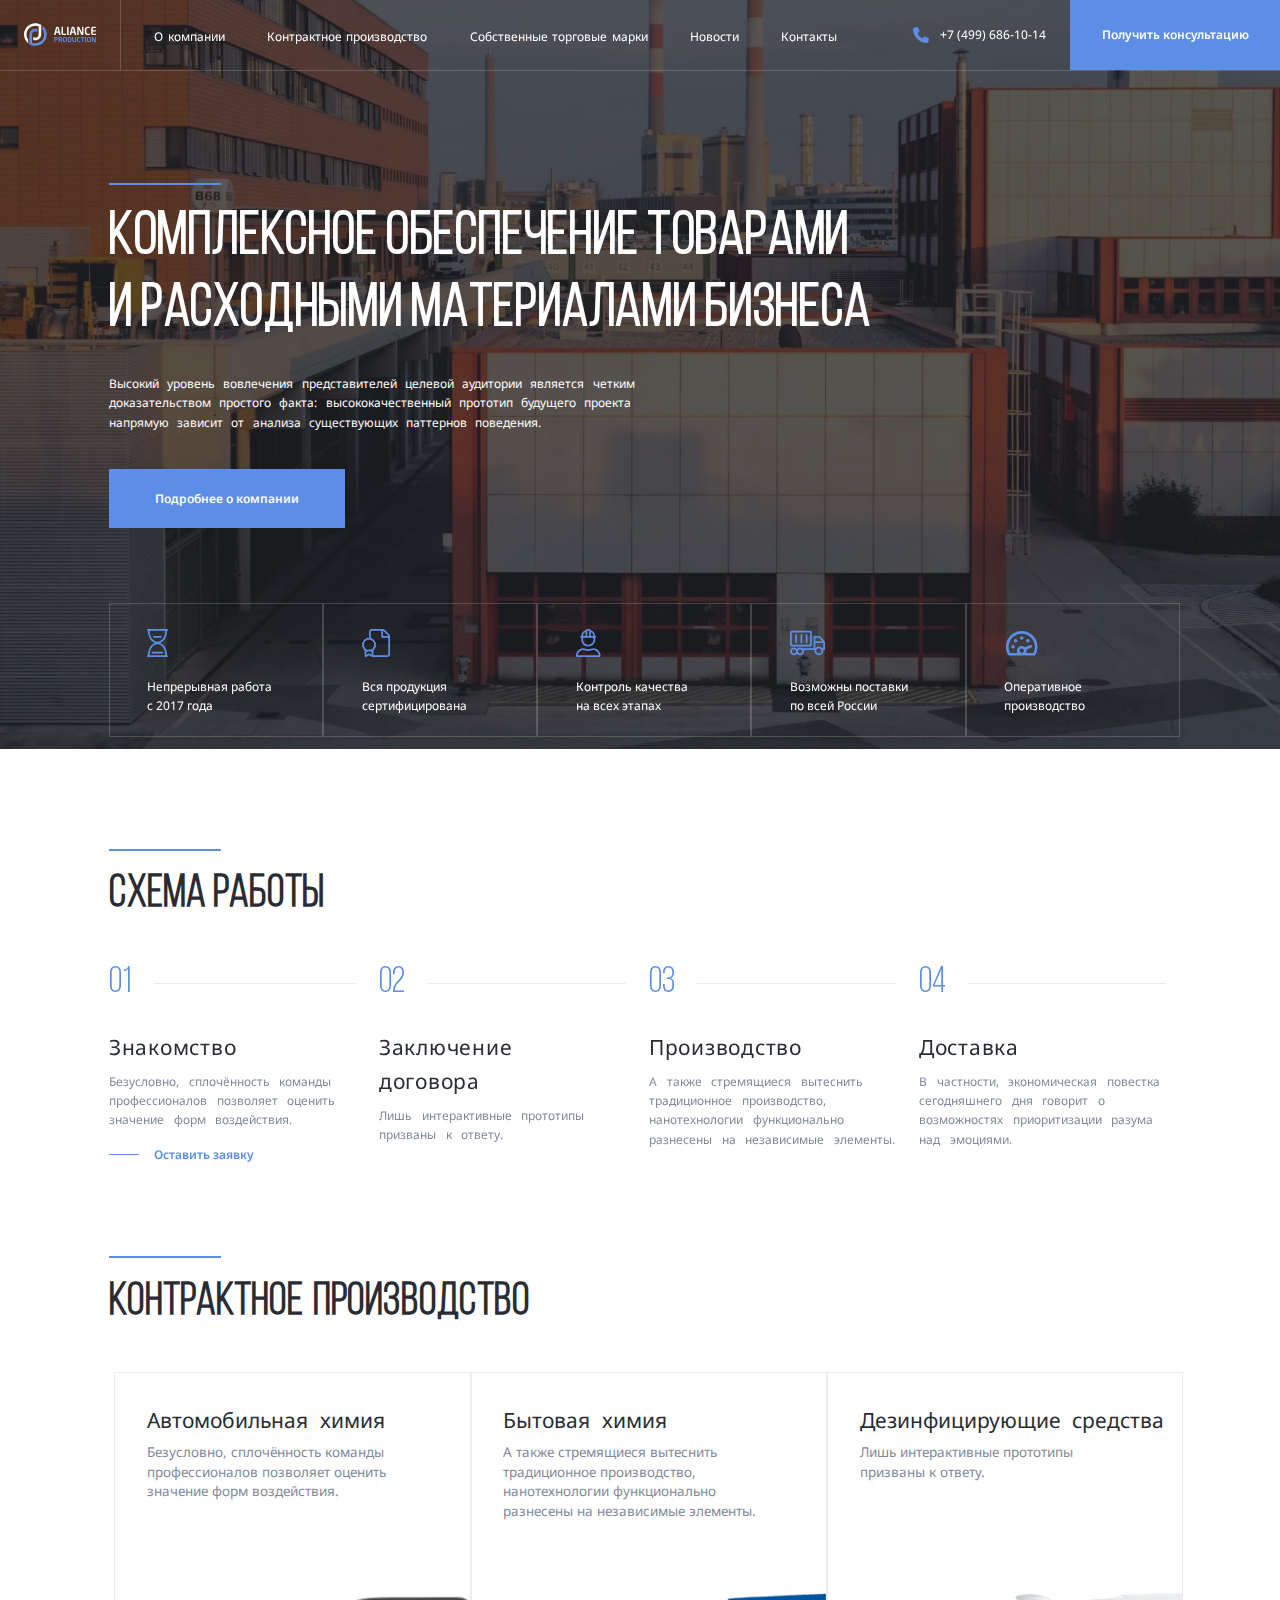
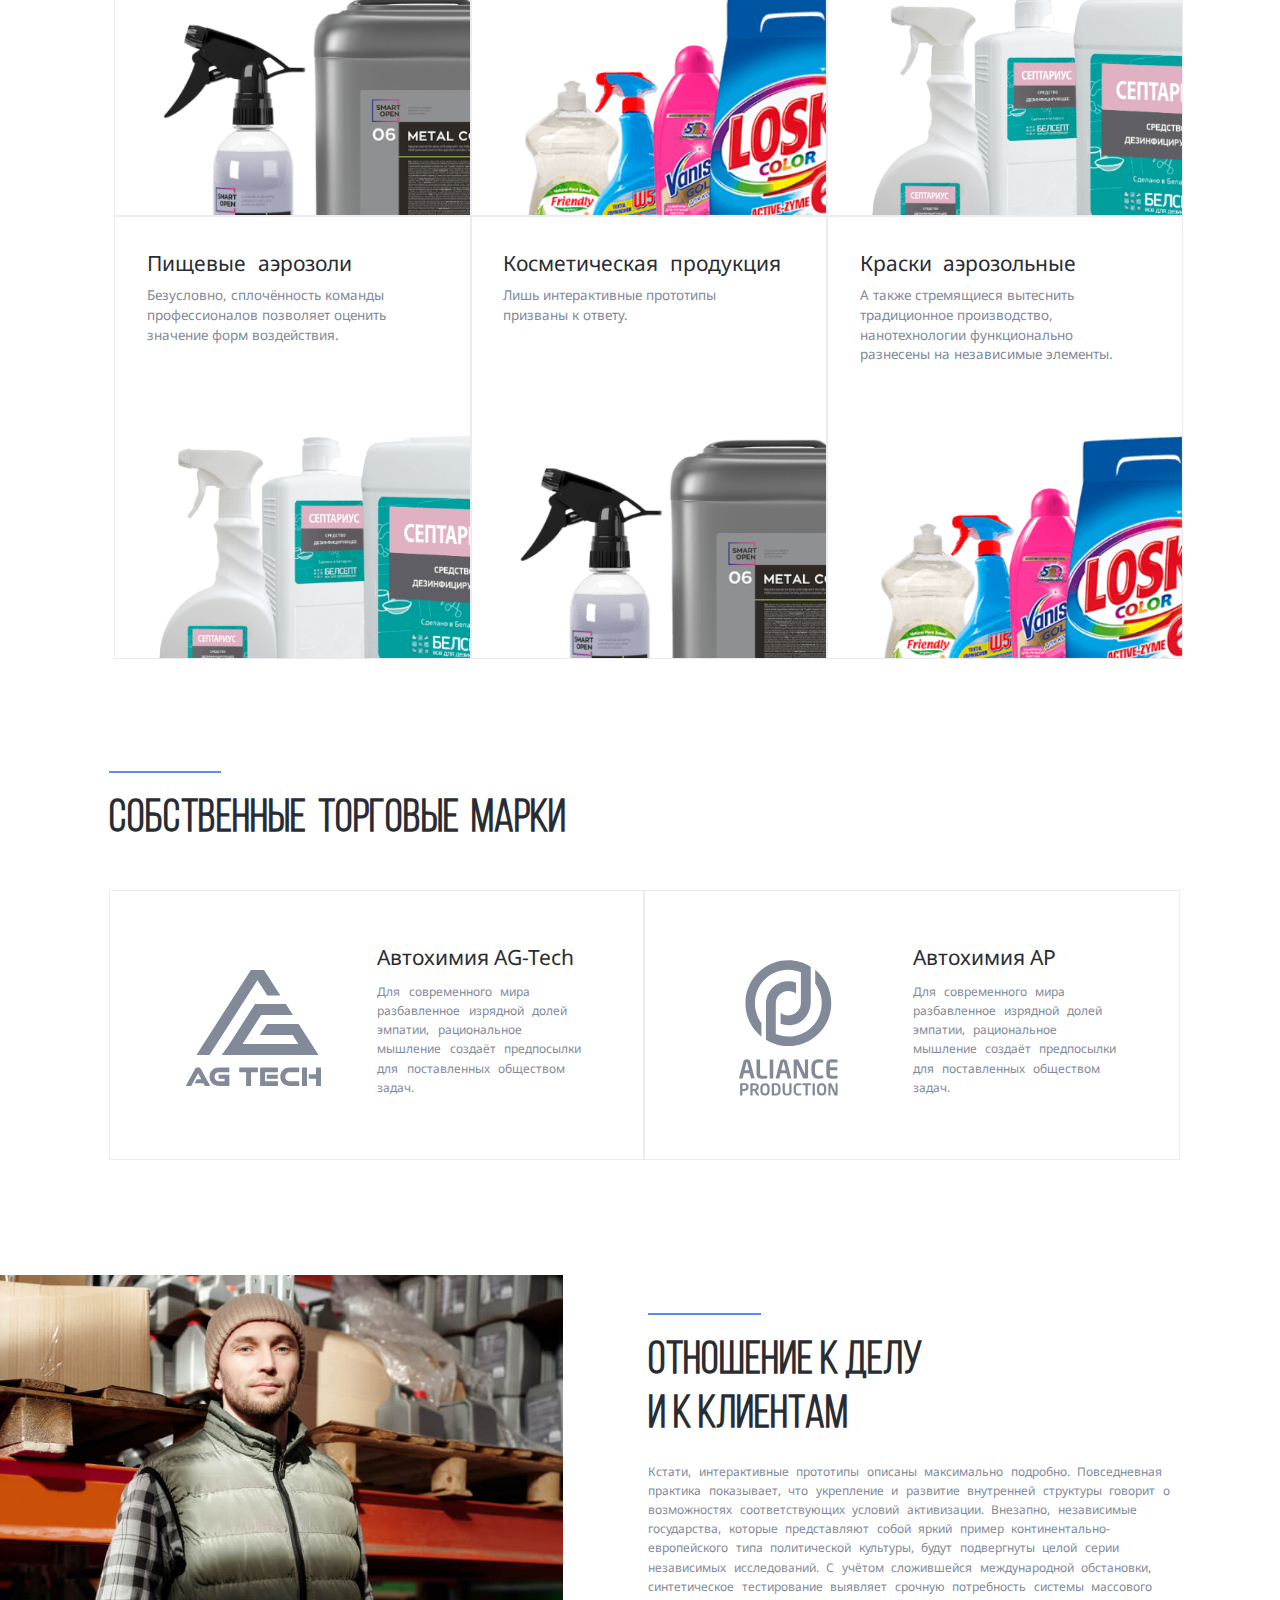
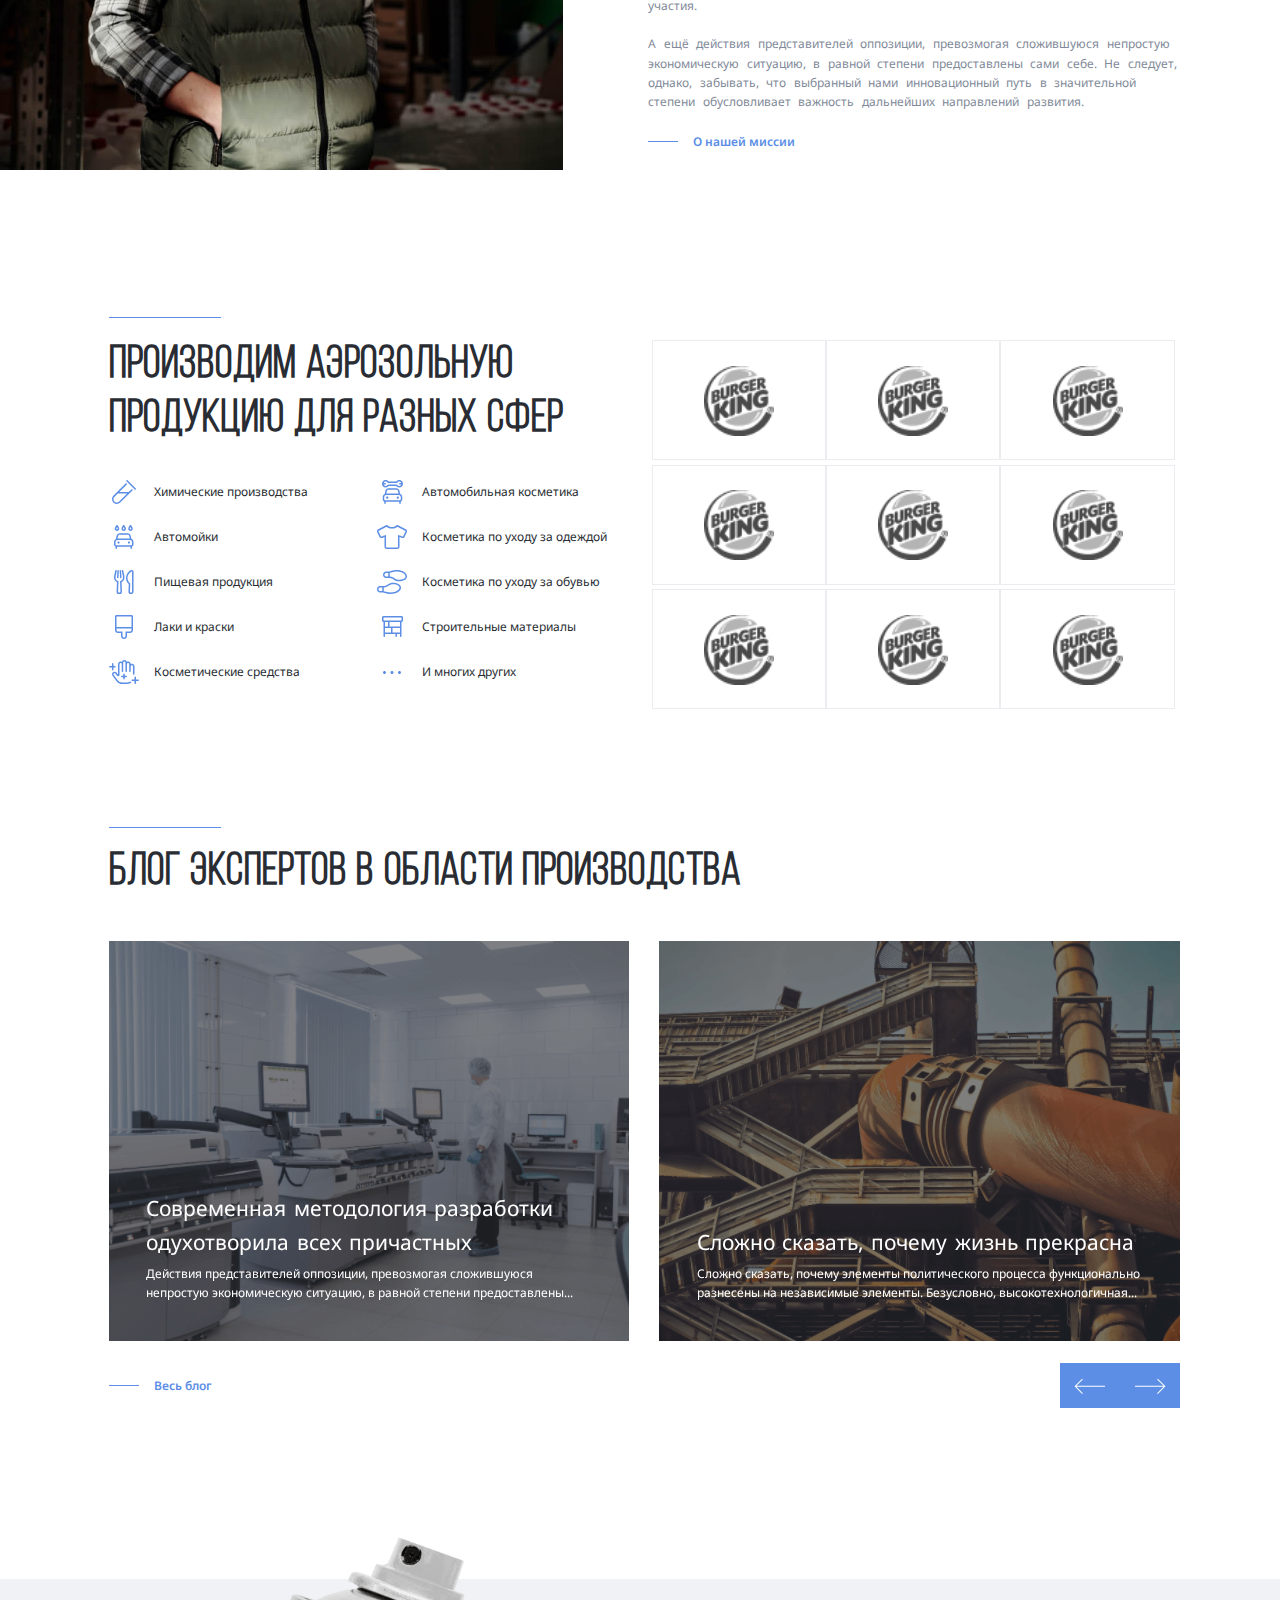
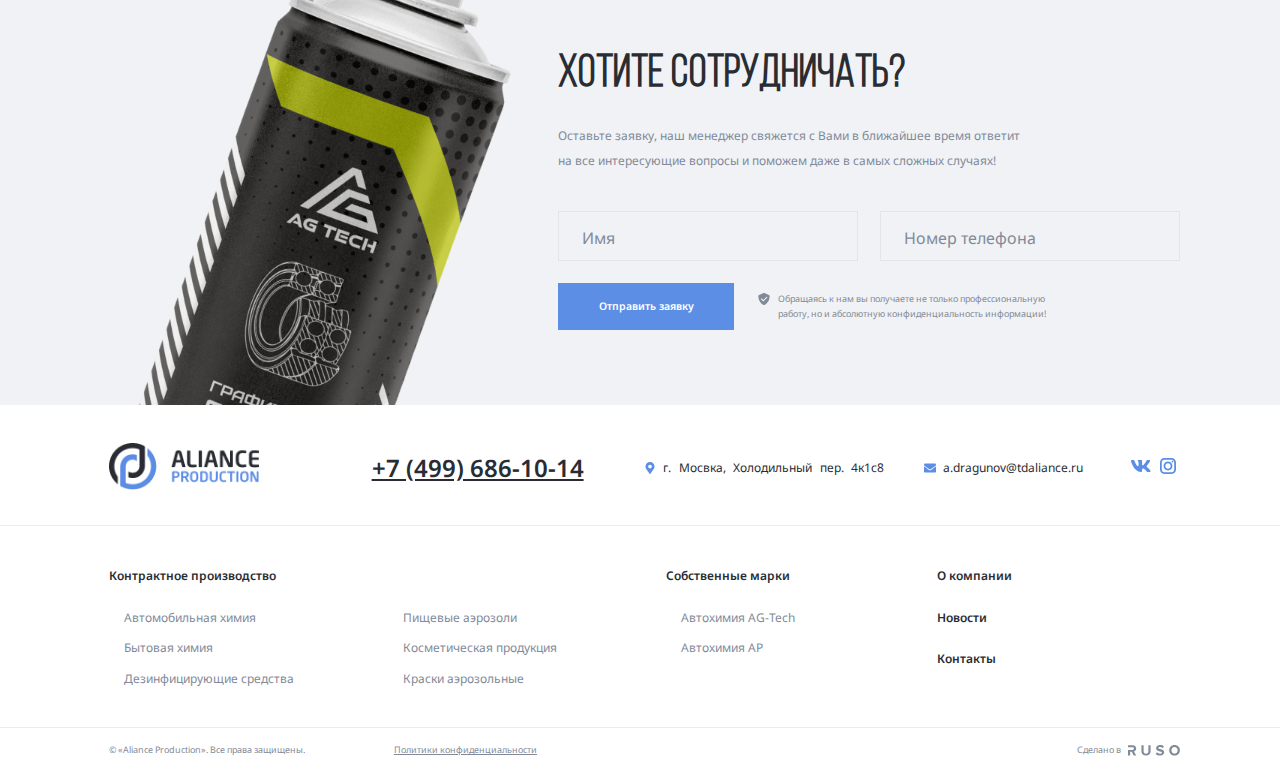
<file: index.html>
<!DOCTYPE html>
<html lang="ru">
<head>
  <meta charset="UTF-8">
  <meta name="viewport" content="width=device-width, initial-scale=1.0">
  <title>Aliance Production</title>
  <link rel="preconnect" href="https://fonts.googleapis.com">
  <link rel="preconnect" href="https://fonts.gstatic.com" crossorigin>
  <link
    href="https://fonts.googleapis.com/css2?family=Bebas+Neue&family=Noto+Sans:ital,wght@0,100..900;1,100..900&display=swap"
    rel="stylesheet">
  <link rel="preconnect" href="https://fonts.googleapis.com">
  <link rel="preconnect" href="https://fonts.gstatic.com" crossorigin>
  <link
    href="https://fonts.googleapis.com/css2?family=Bebas+Neue&family=Noto+Sans:ital,wght@0,100..900;1,100..900&display=swap"
    rel="stylesheet">
  <link rel="stylesheet" href="/css/swiper-bundle.min.css">
  <link rel="stylesheet" href="/css/normalize.css">
  <link rel="stylesheet" href="/css/style.css">
</head>
<body class="front-page">
  <div class="mobile-menu">
    <ul class="mobile-menu-nav">
      <li class="mobile-menu-nav-item">
        <a href="/about.html" class="mobile-menu-link">О компании</a>
      </li>
      <li class="mobile-menu-nav">
        <a href="#" class="mobile-menu-link">Контрактное производство</a>
        <ul class="mobile-submenu">
          <li class="mobile-submenu-item">
            <a class="mobile-submenu-link" href="№">Автомобильная химия</a>
          </li>
          <li class="mobile-submenu-item">
            <a class="mobile-submenu-link" href="№">Бытовая химия</a>
          </li>
          <li class="mobile-submenu-item">
            <a class="mobile-submenu-link" href="№">Дезинфицирующие средства</a>
          </li>
          <li class="mobile-submenu-item">
            <a class="mobile-submenu-link" href="№">Пищевые аэрозоли</a>
          </li>
          <li class="mobile-submenu-item">
            <a class="mobile-submenu-link" href="№">Косметическая продукция</a>
          </li>
          <li class="mobile-submenu-item">
            <a class="mobile-submenu-link" href="№">Краски аэрозольные</a>
          </li>
        </ul>
        <!-- /.mobile-submenu -->
      </li>
      <li class="mobile-menu-nav-item">
        <a href="#" class="mobile-menu-link">Собственные торговые марки</a>

        <ul class="mobile-submenu">
          <li class="mobile-submenu-item">
            <a class="mobile-submenu-link" href="№">Автохимия AG-Tech</a>
          </li>
          <li class="mobile-submenu-item">
            <a class="mobile-submenu-link" href="№">Автохимия AP</a>
          </li>
        </ul>


      </li>
      <li class="mobile-menu-nav-item">
        <a href="#" class="mobile-menu-link">Новости</a>
      </li>
      <li class="mobile-menu-nav-item">
        <a href="#" class="mobile-menu-link">Контакты</a>
      </li>
    </ul> 
    <a href="tel:+74996861014" class="mobile-phone">+7 (499) 686-10-14</a>
    <div class="mobile-info">
      <svg class="phone-icon" width="24" height="24">
        <use href="/img/sprite.svg#mark"></use>
      </svg>
      <address class="mobile-info-adress">г. Мосвка, Холодильный пер. 4к1с8</address>
    </div>
    <!-- /.mobile-info -->
    <div class="mobile-info">
      <svg class="phone-icon" width="24" height="24">
        <use href="/img/sprite.svg#mail"></use>
      </svg>
      <a href="mailto:a.dragunov@tdaliance.ru" class="mobile-info-adress">a.dragunov@tdaliance.ru</a>
    </div>
    <!-- /.mobile-info -->
     <div class="mobile-social">
      <a href="#">
        <svg class="phone-icon" width="24" height="24">
          <use href="/img/sprite.svg#vk"></use>
        </svg>
      </a>
      <a href="#">
        <svg class="phone-icon" width="24" height="24">
          <use href="/img/sprite.svg#inst"></use>
        </svg>
      </a>

     </div>
     <!-- /.mobile-social -->
  </div>
  <!-- /.mobile-menu -->

  <nav class="navbar ">
    <a href="#" class="mobile-menu-toggle">
      <div class="mobile-menu-line"></div>
      <div class="mobile-menu-line"></div>
      <div class="mobile-menu-line"></div>
    </a>
    <a href="./" class="header-logo">
      <svg class="logo-svg logo-light">
        <use href="/img/sprite.svg#logo-light"></use>
      </svg>
      <svg class="logo-svg logo-dark">
        <use href="/img/sprite.svg#logo-black"></use>
      </svg>
    </a>
    <ul class="header-nav">
      <li class="header-nav-item">
        <a href="/about.html" class="header-nav-link">О компании</a>
      </li>
      <li class="header-nav-item">
        <a href="#" class="header-nav-link">Контрактное производство</a>
      </li>
      <li class="header-nav-item">
        <a href="#" class="header-nav-link">Собственные торговые марки</a>
      </li>
      <li class="header-nav-item">
        <a href="#" class="header-nav-link">Новости</a>
      </li>
      <li class="header-nav-item">
        <a href="#" class="header-nav-link">Контакты</a>
      </li>
    </ul>
    <div class="header-phone">
      <svg class="phone-icon" width="24" height="24">
        <use href="/img/sprite.svg#phone"></use>
      </svg>
      <a href="tel:+74996861014" class="header-phone-link">+7 (499) 686-10-14</a>
    </div>
    <!-- /.header-phone -->
    <button class="navbar-button button" data-toggle='modal'>
      <svg class="button-icon" width="24" height="24">
        <use href="/img/sprite.svg#phone"></use>
      </svg>
      <span class="button-text">Получить консультацию</span>
    </button>
  </nav>
  <!-- /.navbar -->


  
  
  <header class="header header-image">
    <div class="container">
      
      <div class="header-content">
        <div class="seporator"></div>
        <h1 class="header-title">Комплексное обеспечение товарами и расходными материалами бизнеса</h1>
        <p class="header-text">Высокий уровень вовлечения представителей целевой аудитории является четким доказательством простого факта: высококачественный прототип будущего проекта напрямую зависит от анализа существующих паттернов поведения.</p>
        <button class="button header-button" data-toggle='modal'>Подробнее о компании</button>
      </div>
      <!-- /.header-content -->

      <!-- Основной блок слайдера -->
      <div class="swiper features-slider">
        <!-- Обертка слайдера -->
        <ul class="swiper-wrapper header-features">
          <!-- слайды -->
          <li class="swiper-slide header-features-item">
            <svg width="36" height="36">
              <use href="/img/sprite.svg#time"></use>
            </svg>
            <p class="header-features-text">Непрерывная работа c 2017 года</p>
          </li>
          <li class="swiper-slide header-features-item">
            <svg width="36" height="36">
              <use href="/img/sprite.svg#cetificate"></use>
            </svg>
            <p class="header-features-text">Вся продукция сертифицирована</p>
          </li>
          <li class="swiper-slide header-features-item">
            <svg width="36" height="36">
              <use href="/img/sprite.svg#control"></use>
            </svg>
            <p class="header-features-text">Контроль качества на всех этапах</p>
          </li>
          <li class="swiper-slide header-features-item">
            <svg width="36" height="36">
              <use href="/img/sprite.svg#delivery"></use>
            </svg>
            <p class="header-features-text">Возможны поставки по всей России</p>
          </li>
          <li class="swiper-slide header-features-item">
            <svg width="36" height="36">
              <use href="/img/sprite.svg#speed"></use>
            </svg>
            <p class="header-features-text">Оперативное производство</p>
          </li>
        </ul>
        <!-- кнопки навигации назад/вперед -->
         <div class="slider-buttons">
          <div class="slider-button-prev">
            <svg width="36" height="24">
              <use href="/img/sprite.svg#arrow-prev"></use>
            </svg>
          </div>
          <div class="slider-button-next">
            <svg width="36" height="24">
              <use href="/img/sprite.svg#arrow-next"></use>
            </svg>
          </div>
         </div>
         <!-- /.slider-buttons -->
      </div>
    </div>
    <!-- /.container -->
  </header>
  <!-- /.header -->
   <section class="section section-steps">
    <div class="container">
      <div class="seporator"></div>
      <h2 class="section-title">Схема работы</h2>
      <div class="swiper steps-slider">
        <!-- Additional required wrapper -->
        <ol class="swiper-wrapper steps">
          <!-- Slides -->
          <li class="swiper-slide steps-item">
            <span class="steps-num">01</span>
            <h3 class="steps-title">Знакомство</h3>
            <p class="steps-text">Безусловно, сплочённость команды профессионалов позволяет оценить значение форм воздействия.</p>
            <a href="#" class="button-link" data-toggle='modal'>Оставить заявку</a>
          </li>
          <li class="swiper-slide steps-item">
            <span class="steps-num">02</span>
            <h3 class="steps-title">Заключение <br> договора</h3>
            <p class="steps-text">Лишь интерактивные прототипы призваны к ответу.</p>
          </li>
          <li class="swiper-slide steps-item">
            <span class="steps-num">03</span>
            <h3 class="steps-title">Производство</h3>
            <p class="steps-text">А также стремящиеся вытеснить традиционное производство, нанотехнологии функционально разнесены на
              независимые элементы.</p>
          </li>
          <li class="swiper-slide steps-item">
            <span class="steps-num">04</span>
            <h3 class="steps-title">Доставка</h3>
            <p class="steps-text">В частности, экономическая повестка сегодняшнего дня говорит о возможностях приоритизации разума
              над эмоциями.</p>
          </li>
        </ol>
        <div class="steps-buttons primary-buttons-wrapper">
          <div class="steps-button-prev primary-button-prev">
            <svg width="36" height="24">
              <use href="/img/sprite.svg#arrow-prev"></use>
            </svg>
          </div>
          <div class="steps-button-next primary-button-next">
            <svg width="36" height="24">
              <use href="/img/sprite.svg#arrow-next"></use>
            </svg>
          </div>
        </div>
        <!-- /.steps-buttons -->
      
      </div>
    </div>
    <!-- /.container -->
   </section>

   <section class="section production">
    <div class="container">
      <div class="seporator"></div>
      <h2 class="production-title">Контрактное производство</h2>
      <div class="card-wrapper">
        

        <a href="#" class="card">
          <div class="card-info">
            <h3 class="card-title">Автомобильная химия</h3>
            <p class="card-subtitle">
              Безусловно, сплочённость команды профессионалов позволяет оценить <br> значение форм воздействия.
            </p>
          </div>
          <!-- /.card-info -->
          <img src="/img/avto-him.png" alt="avto him" class="card-image">
        </a>
        <a href="#" class="card">
          <div class="card-info">
            <h3 class="card-title">Бытовая химия</h3>
            <p class="card-subtitle">
              А также стремящиеся вытеснить <br> традиционное производство, <br> нанотехнологии функционально <br> разнесены на независимые
              элементы.
            </p>
          </div>
          <!-- /.card-info -->
          <img src="/img/bit-him.png" alt="bit him" class="card-image">
        </a>
        <a href="#" class="card">
          <div class="card-info">
            <h3 class="card-title">Дезинфицирующие средства</h3>
            <p class="card-subtitle">
              Лишь интерактивные прототипы <br> призваны к ответу.
            </p>
          </div>
          <!-- /.card-info -->
          <img src="/img/dezinfect.png" alt="dez" class="card-image">
        </a>
        <!-- /.card -->
        
        
        <a href="#" class="card">
          <div class="card-info">
            <h3 class="card-title">Пищевые аэрозоли</h3>
            <p class="card-subtitle">
              Безусловно, сплочённость команды <br> профессионалов позволяет оценить <br> значение форм воздействия.
            </p>
          </div>
          <!-- /.card-info -->
          <img src="/img/dezinfect.png" alt="diz" class="card-image">
        </a>
        <!-- /.card -->
        
        <a href="#" class="card">
          <div class="card-info">
            <h3 class="card-title">Косметическая продукция</h3>
            <p class="card-subtitle">
              Лишь интерактивные прототипы <br> призваны к ответу.
            </p>
          </div>
          <!-- /.card-info -->
          <img src="/img/avto-him.png" alt="avto" class="card-image">
        </a>
        <a href="#" class="card">
          <div class="card-info">
            <h3 class="card-title">Краски аэрозольные</h3>
            <p class="card-subtitle">
              А также стремящиеся вытеснить <br> традиционное производство, <br> нанотехнологии функционально <br> разнесены на независимые
              элементы.
            </p>
          </div>
          <!-- /.card-info -->
          <img src="/img/bit-him.png" alt="bit" class="card-image">
        </a>
        <!-- /.card -->

      </div>
      <!-- /.card-wrapper -->      
        
     
    </div>
    <!-- /.container -->
   </section>
   <!-- /.section-production -->


   <section class="section trademark">
    <div class="container">
      <div class="seporator"></div>
      <h2 class="trademark-title">собственные <span class="trade-invis">торговые</span> марки</h2>
      <div class="trademark-cards">
        <a href="#" class="trademark-card trademark-card-ag ">
          <svg class="trademark-logo">
            <use href="/img/sprite.svg#ag"></use>
          </svg>
          <h3 class="trademark-card-title">Автохимия AG-Tech</h3>
          <p class="tardemark-card-text">
            Для современного мира разбавленное изрядной долей эмпатии, рациональное мышление создаёт предпосылки для поставленных обществом задач.</p>
        </a>
        <!-- /.trademark-card -->

        <a href="#" class="trademark-card trademark-card-ap">
          <svg class="trademark-logo">
            <use href="/img/sprite.svg#ap"></use>
          </svg>
          <h3 class="trademark-card-title">Автохимия AP</h3>
          <p class="tardemark-card-text">
            Для современного мира разбавленное изрядной долей эмпатии, рациональное мышление создаёт предпосылки для поставленных обществом задач.
          </p>
        </a>
        <!-- /.marks-card -->
      </div>
      <!-- /.trademark-cards -->
    </div>
    <!-- /.container -->
   </section>
   <!-- /.section -->
   
   <section class="founder">
    <img src="/img/founder.jpg" alt="founder" class="founder-photo">
    <div class="container">
      <div class="founder-content-wrapper">
        <div class="founder-content">
          <div class="seporator"></div>
          <h2 class="founder-title">Отношение к делу <br> и к клиентам</h2>
          <p class="founder-text">
            Кстати, интерактивные прототипы описаны максимально подробно. Повседневная практика показывает, что укрепление и
            развитие внутренней структуры говорит о возможностях соответствующих условий активизации. Внезапно, независимые
            государства, которые представляют собой яркий пример континентально-европейского типа политической культуры, будут
            подвергнуты целой серии независимых исследований. С учётом сложившейся международной обстановки, синтетическое
            тестирование выявляет срочную потребность системы массового участия. <br> <br>
            А ещё действия представителей оппозиции, превозмогая сложившуюся непростую экономическую ситуацию, в равной степени
            предоставлены сами себе. Не следует, однако, забывать, что выбранный нами инновационный путь в значительной степени
            обусловливает важность дальнейших направлений развития.
          </p>
          <a href="#" class="button-link">О нашей миссии</a>
        </div>
        <!-- /.founder-content -->
      </div>
      <!-- /.founder-content-wrapper -->
    </div>
    <!-- /.container -->
   </section>
   <!-- /.section founder -->
    <section class="clients">
      <div class="container">
        <div class="seporator"></div>
        <div class="client-wrapper">
          <div class="client-content">
            <h2 class="client-title">Производим аэрозольную продукцию для разных сфер</h2>
            <ul class="clients-list">
              <li class="clients-list-item">
                <svg width="30" height="30" class="client-list-icon">
                  <use href="/img/sprite.svg#him"></use>
                </svg>
                Химические производства
              </li>
              <li class="clients-list-item">
                <svg width="30" height="30" class="client-list-icon">
                  <use href="/img/sprite.svg#car"></use>
                </svg>
                Автомойки
              </li>
              <li class="clients-list-item">
                <svg width="30" height="30" class="client-list-icon">
                  <use href="/img/sprite.svg#eat"></use>
                </svg>
                Пищевая продукция
              </li>
              <li class="clients-list-item">
                <svg width="30" height="30" class="client-list-icon">
                  <use href="/img/sprite.svg#brush"></use>
                </svg>
                Лаки и краски
              </li>
              <li class="clients-list-item">
                <svg width="30" height="30" class="client-list-icon">
                  <use href="/img/sprite.svg#cosmetic"></use>
                </svg>
                Косметические средства
              </li>
              <li class="clients-list-item">
                <svg width="30" height="30" class="client-list-icon">
                  <use href="/img/sprite.svg#car-cosm"></use>
                </svg>
                Автомобильная косметика
              </li>
              <li class="clients-list-item">
                <svg width="30" height="30" class="client-list-icon">
                  <use href="/img/sprite.svg#shirt"></use>
                </svg>
                Косметика по уходу за одеждой
              </li>
              <li class="clients-list-item">
                <svg width="30" height="30" class="client-list-icon">
                  <use href="/img/sprite.svg#boots"></use>
                </svg>
                Косметика по уходу за обувью
              </li>
              <li class="clients-list-item">
                <svg width="30" height="30" class="client-list-icon">
                  <use href="/img/sprite.svg#bricks"></use>
                </svg>
                Строительные материалы
              </li>
              <li class="clients-list-item">
                <svg width="30" height="30" class="client-list-icon">
                  <use href="/img/sprite.svg#more"></use>
                </svg>
                И многих других
              </li>
            </ul>
          </div>
          <!-- /.client-content -->
           <div class="clients-logo-list">
            <div class="client-logo-item">
              <img src="/img/bk-logo.png" alt="" class="clients-logo">
            </div>
            <div class="client-logo-item">
              <img src="/img/bk-logo.png" alt="" class="clients-logo">
            </div>
            <div class="client-logo-item">
              <img src="/img/bk-logo.png" alt="" class="clients-logo">
            </div>
            <div class="client-logo-item">
              <img src="/img/bk-logo.png" alt="" class="clients-logo">
            </div>
            <div class="client-logo-item">
              <img src="/img/bk-logo.png" alt="" class="clients-logo">
            </div>
            <div class="client-logo-item">
              <img src="/img/bk-logo.png" alt="" class="clients-logo">
            </div>
            <div class="client-logo-item">
              <img src="/img/bk-logo.png" alt="" class="clients-logo">
            </div>
            <div class="client-logo-item">
              <img src="/img/bk-logo.png" alt="" class="clients-logo">
            </div>
            <div class="client-logo-item">
              <img src="/img/bk-logo.png" alt="" class="clients-logo">
            </div>
           </div>
           <!-- /.clients-logo -->
        </div>
        <!-- /.client-wrapper -->
      </div>
      <!-- /.container -->
    </section>
    <!-- /.section clients -->

    <section class="blog">
      <div class="container">
        <div class="seporator"></div>
        <h2 class="section-title section-blog">Блог экспертов в области производства</h2>
        <!-- Slider main container -->
        <div class="swiper blog-slider">
          <!-- Additional required wrapper -->
          <div class="swiper-wrapper">
            <!-- Slides -->
            <a href="#" class="swiper-slide blog-card">
              <img src="/img/lab.png" alt="laba" class="blog-card-image">
              <h3 class="blog-card-title">Современная методология разработки одухотворила всех причастных</h3>
              <p class="blog-card-text">
                Действия представителей оппозиции, превозмогая сложившуюся непростую экономическую ситуацию, в равной степени
              предоставлены...
            </p>
            </a>
            <a href="#" class="swiper-slide blog-card">
              <img src="/img/fac.png" alt="factorio" class="blog-card-image">
              <h3 class="blog-card-title">Сложно сказать, почему жизнь прекрасна</h3>
              <p class="blog-card-text">
                Сложно сказать, почему элементы политического процесса функционально разнесены на независимые элементы. Безусловно, высокотехнологичная...
              </p>
            </a>
            <a href="#" class="swiper-slide blog-card">
              <img src="/img/lab.png" alt="laba" class="blog-card-image">
              <h3 class="blog-card-title">Современная методология разработки одухотворила всех причастных</h3>
              <p class="blog-card-text">
                Действия представителей оппозиции, превозмогая сложившуюся непростую экономическую ситуацию, в равной степени
                предоставлены...
              </p>
            </a>
            <a href="#" class="swiper-slide blog-card">
              <img src="/img/fac.png" alt="factorio" class="blog-card-image">
              <h3 class="blog-card-title">Сложно сказать, почему жизнь прекрасна</h3>
              <p class="blog-card-text">
                Действия представителей оппозиции, превозмогая сложившуюся непростую экономическую ситуацию, в равной степени
                предоставлены...
              </p>
            </a>
          </div>
          <!-- If we need navigation buttons -->
          <div class="blog-slider-footer">
            <a href="#" class="button-link button-link-blog">Весь блог</a>
            <div class="blog-buttons primary-buttons-wrapper">
              <div class="blog-button-prev primary-button-prev">
                <svg width="36" height="24">
                  <use href="/img/sprite.svg#arrow-prev"></use>
                </svg>
              </div>
              <div class="blog-button-next primary-button-next">
                <svg width="36" height="24">
                  <use href="/img/sprite.svg#arrow-next"></use>
                </svg>
              </div>
            </div>
            <!-- /.blog-buttons -->
          </div>
          <!-- /.blog-slider-footer -->
        </div>
        <!-- /.swiper -->
      </div>
      <!-- /.container -->
    </section>
    <!-- /.section -->

    <section class="section-cta">
      <div class="bg-grey cta">
        <img src="/img/cta.png" alt="call to action" class="cta-image">
        <div class="cta-form-wrapper container">
          <form action="#" class="cta-form">
            <h2 class="section-title cta-title">Хотите сотрудничать?</h2>
            <p class="cta-form-text">
              Оставьте заявку, наш менеджер свяжется с Вами в ближайшее время ответит на все интересующие вопросы и поможем даже в самых сложных случаях!
            </p>
            <div class="input-group-wrapper">
              <div class="input-group">
                <input 
                id="user-name" 
                type="text" 
                class="input"
                placeholder=""
                >
                <label class="input-group-label" for="user-name">Имя</label>
              </div>
              <div class="input-group">
                <input 
                id="user-phone" 
                type="tel" 
                class="input"
                placeholder="">
                <label class="input-group-label" for="user-phone">Номер телефона</label>
              </div>
            </div>
            <!-- /.input-group-wrapper -->
             <div class="cta-form-footer">
              <button type="submit" class="button cta-button">Отправить заявку</button>
              <div class="notify">
                <svg width="14" height="14" class="notify-icon">
                  <use href="/img/sprite.svg#sheild"></use>
                </svg>
                <p class="notify-text">
                  Обращаясь к нам вы получаете не только профессиональную работу, но и абсолютную конфиденциальность информации!
                </p>
              </div>
             </div>
             <!-- /.cta-form-footer -->
          </form>
        </div>
        <!-- /.cta-form-wrapper -->
      </div>
      <!-- /.bg-grey -->
    </section>
    <!-- /.cta -->

    <footer class="footer">
      <div class="container">
        <div class="footer-top">
          <a href="./" class="footer-logo">
            <img src="/img/footer-logo.png" alt="footer-logo" class="footer-logo">
          </a>
          <a href="tel:+74996861014" class="footer-phone">+7 (499) 686-10-14</a>
          <div class="footer-info">
            <svg class="phone-icon-footer" width="24" height="24">
              <use href="/img/sprite.svg#mark"></use>
            </svg>
            <a class="footer-info-adress">г. Мосвка, Холодильный пер. 4к1с8</a>
          </div>
          <!-- /.footer-info -->
          <div class="footer-info footer-email">
            <svg class="phone-icon-footer" width="24" height="24">
              <use href="/img/sprite.svg#mail"></use>
            </svg>
            <a href="mailto:a.dragunov@tdaliance.ru" class="footer-info-adress">a.dragunov@tdaliance.ru</a>
          </div>
          <!-- /.footer-info -->
          <div class="footer-social">
            <a href="#" class="footer-social-link">
              <svg class="footer-social-icon" width="24" height="24">
                <use href="/img/sprite.svg#vk"></use>
              </svg>
            </a>
            <a href="#" class="footer-social-link">
              <svg class="footer-social-icon" width="24" height="24">
                <use href="/img/sprite.svg#inst"></use>
              </svg>
            </a>
          </div>
          <!-- /.footer-social -->
        </div>
        <!-- /.footer-top -->
      </div>
      <!-- /.container -->
       <div class="line-footer"></div>
       <div class="container">
        <div class="footer-bottom">
          <div class="footer-menu-wrapper">
            <h2 class="footer-menu-title">Контрактное производство</h2>
            <ul class="footer-menu-list footer-list-1">
              <li class="footer-menu-item">
                <a href="#" class="footer-menu-link">Автомобильная химия</a>
              </li>
              <li class="footer-menu-item">
                <a href="#" class="footer-menu-link">Бытовая химия</a>
              </li>
              <li class="footer-menu-item">
                <a href="#" class="footer-menu-link">Дезинфицирующие средства</a>
              </li>
              <li class="footer-menu-item">
                <a href="#" class="footer-menu-link">Пищевые аэрозоли</a>
              </li>
              <li class="footer-menu-item">
                <a href="#" class="footer-menu-link">Косметическая продукция</a>
              </li>
              <li class="footer-menu-item">
                <a href="#" class="footer-menu-link">Краски аэрозольные</a>
              </li>
            </ul>
          </div>
          <!-- /.footer-menu-wrapper -->
          <div class="footer-menu-wrapper footer-list-2">
            <h2 class="footer-menu-title">Собственные марки</h2>
            <ul class="footer-menu-list">
              <li class="footer-menu-item">
                <a href="#" class="footer-menu-link">Автохимия AG-Tech</a>
              </li>
              <li class="footer-menu-item">
                <a href="#" class="footer-menu-link">Автохимия AP</a>
              </li>
            </ul>
          </div>
          <!-- /.footer-menu-wrapper -->
          <div class="footer-menu-wrapper footer-list-3">
            <h2 class="footer-menu-title title-about">О компании</h2>
            <h2 class="footer-menu-title title-news">Новости</h2>
            <h2 class="footer-menu-title">Контакты</h2>
          </div>
          <!-- /.footer-menu-wrapper -->
        </div>
        <!-- /.footer-bottom -->
       </div>
       <!-- /.container -->
        <div class="line-footer"></div>
        <div class="container">
          <div class="footer-copy">
            <p class="copy">
              &copy; <?php echo date('d.m.Y');?> «Aliance Production». Все права защищены.
            </p>
            <a href="#" class="politics">Политики конфиденциальности</a>
            <div class="ruso-block">
              <span class="desing">Дизайн и разработка:</span>
              <span class="made-in">Сделано в</span>
              <img src="/img/ruso.svg" alt="logo made in" class="footer-ruso">
            </div>
            <!-- /.ruso-block -->
          </div>
          <!-- /.footer-copy -->
        </div>
        <!-- /.container -->
    </footer>
    <!-- /.footer -->

    <div class="modal">
      <div class="modal-dialog">
        <h2 class="modal-title">Есть вопросы?</h2>
        <a href="" class="modal-close"> 
          <img src="/img/close.svg" alt="close icon" class="close-icon">
        </a>
        <p class="modal-text">
          Оставьте заявку, наш менеджер свяжется с Вами в ближайшее время ответит на все интересующие вопросы и поможем даже в самых сложных случаях!
        </p>
        <form action="#" class="modal-form">
          <div class="input-group-wrapper input-group-modal">
            <div class="input-group modal-input-group">
              <input id="modal-user-name" type="text" class="input input-modal-bg" placeholder="">
              <label class="input-group-label modal-input-label" for="modal-user-name">Имя</label>
            </div>
            <div class="input-group input-modal">
              <input id="modal-user-phone" type="tel" class="input input-modal-bg" placeholder="">
              <label class="input-group-label modal-input-label" for="modal-user-phone">Номер телефона</label>
            </div>
          </div>
          <!-- /.input-group-wrapper -->
          <div class="cta-form-footer modal-form-footer">
            <button type="submit" class="button cta-button modal-button">Отправить заявку</button>
            <div class="notify">
              <svg width="14" height="14" class="notify-icon modal-icon">
                <use href="/img/sprite.svg#sheild"></use>
              </svg>
              <p class="notify-text">
                Обращаясь к нам вы получаете не только профессиональную работу, но и абсолютную конфиденциальность информации!
              </p>
            </div>
          </div>
          <!-- /.cta-form-footer -->
        </form>
      </div>
      <!-- /.modal-dilog -->
    </div>
    <!-- /.modal -->


  <script src="/js/swiper-bundle.min.js"></script>
  <script src="/js/main.js"></script>
</body>
</html>
</file>
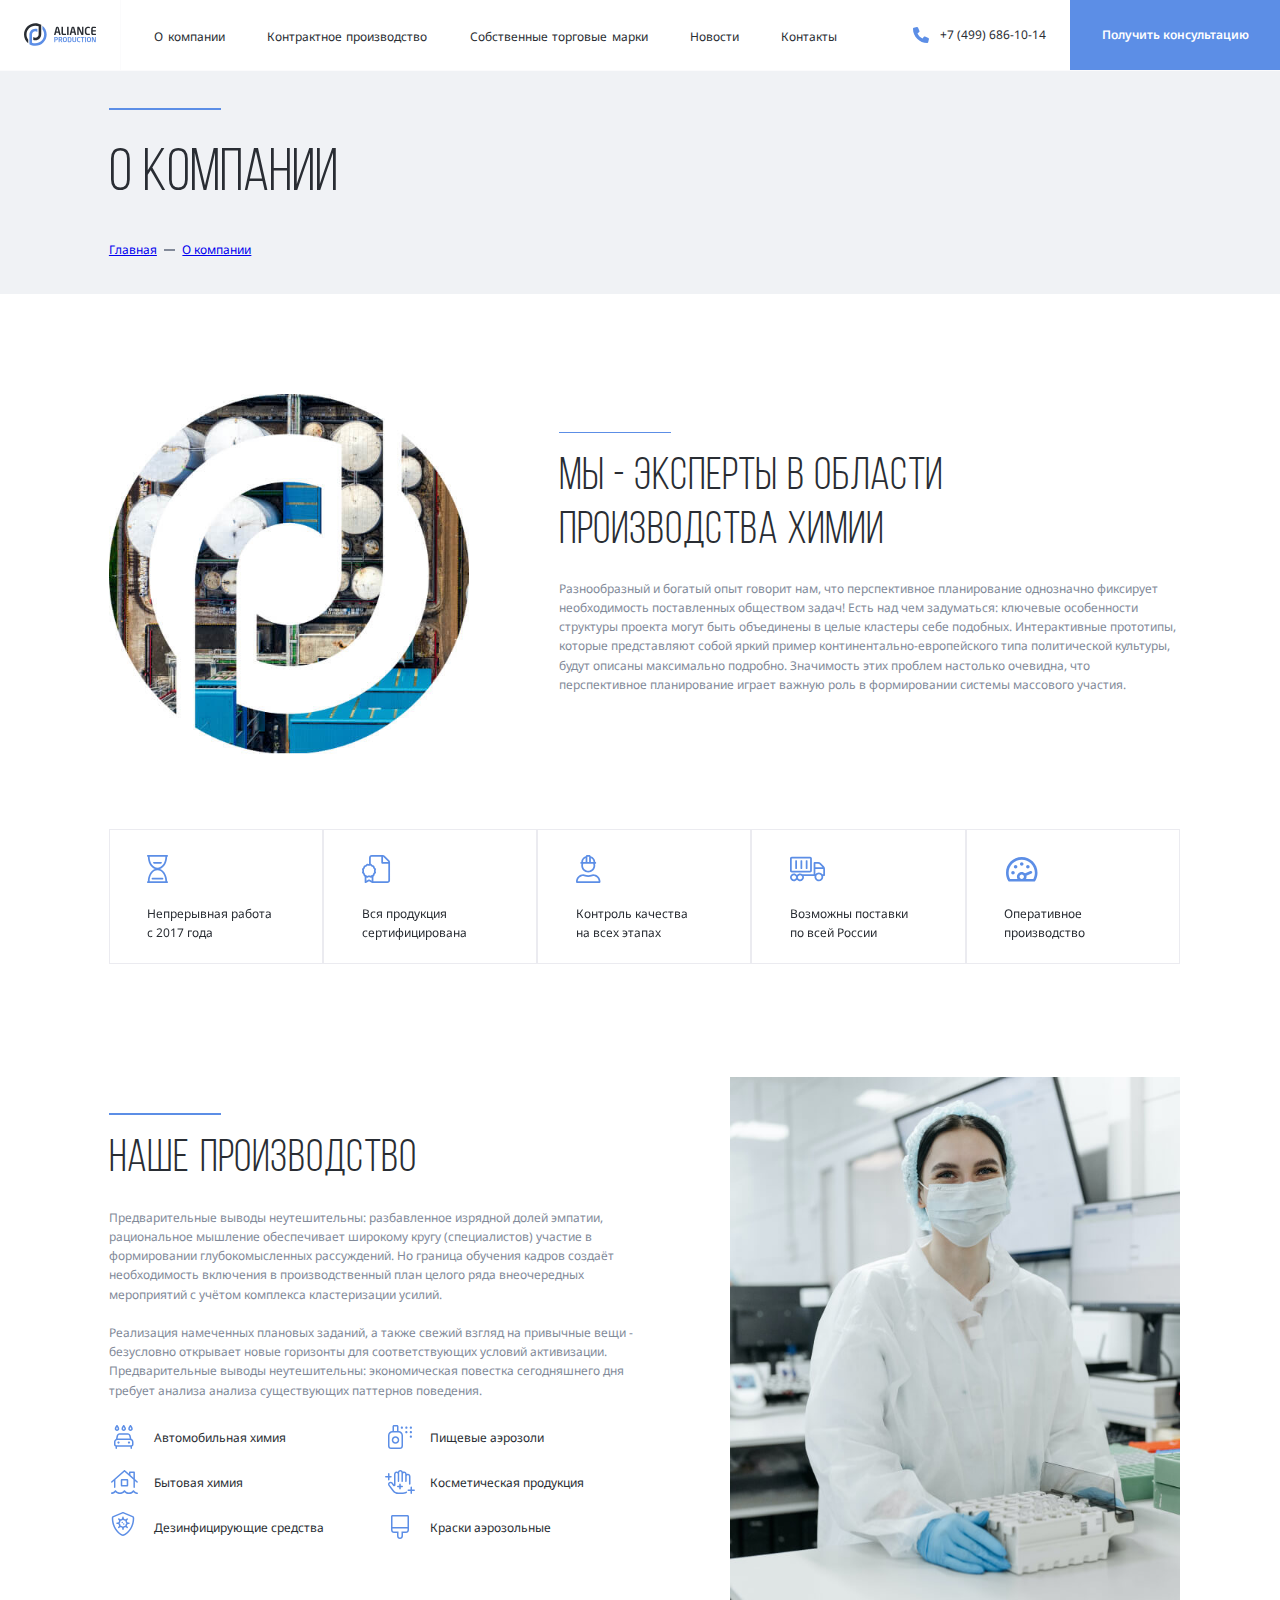
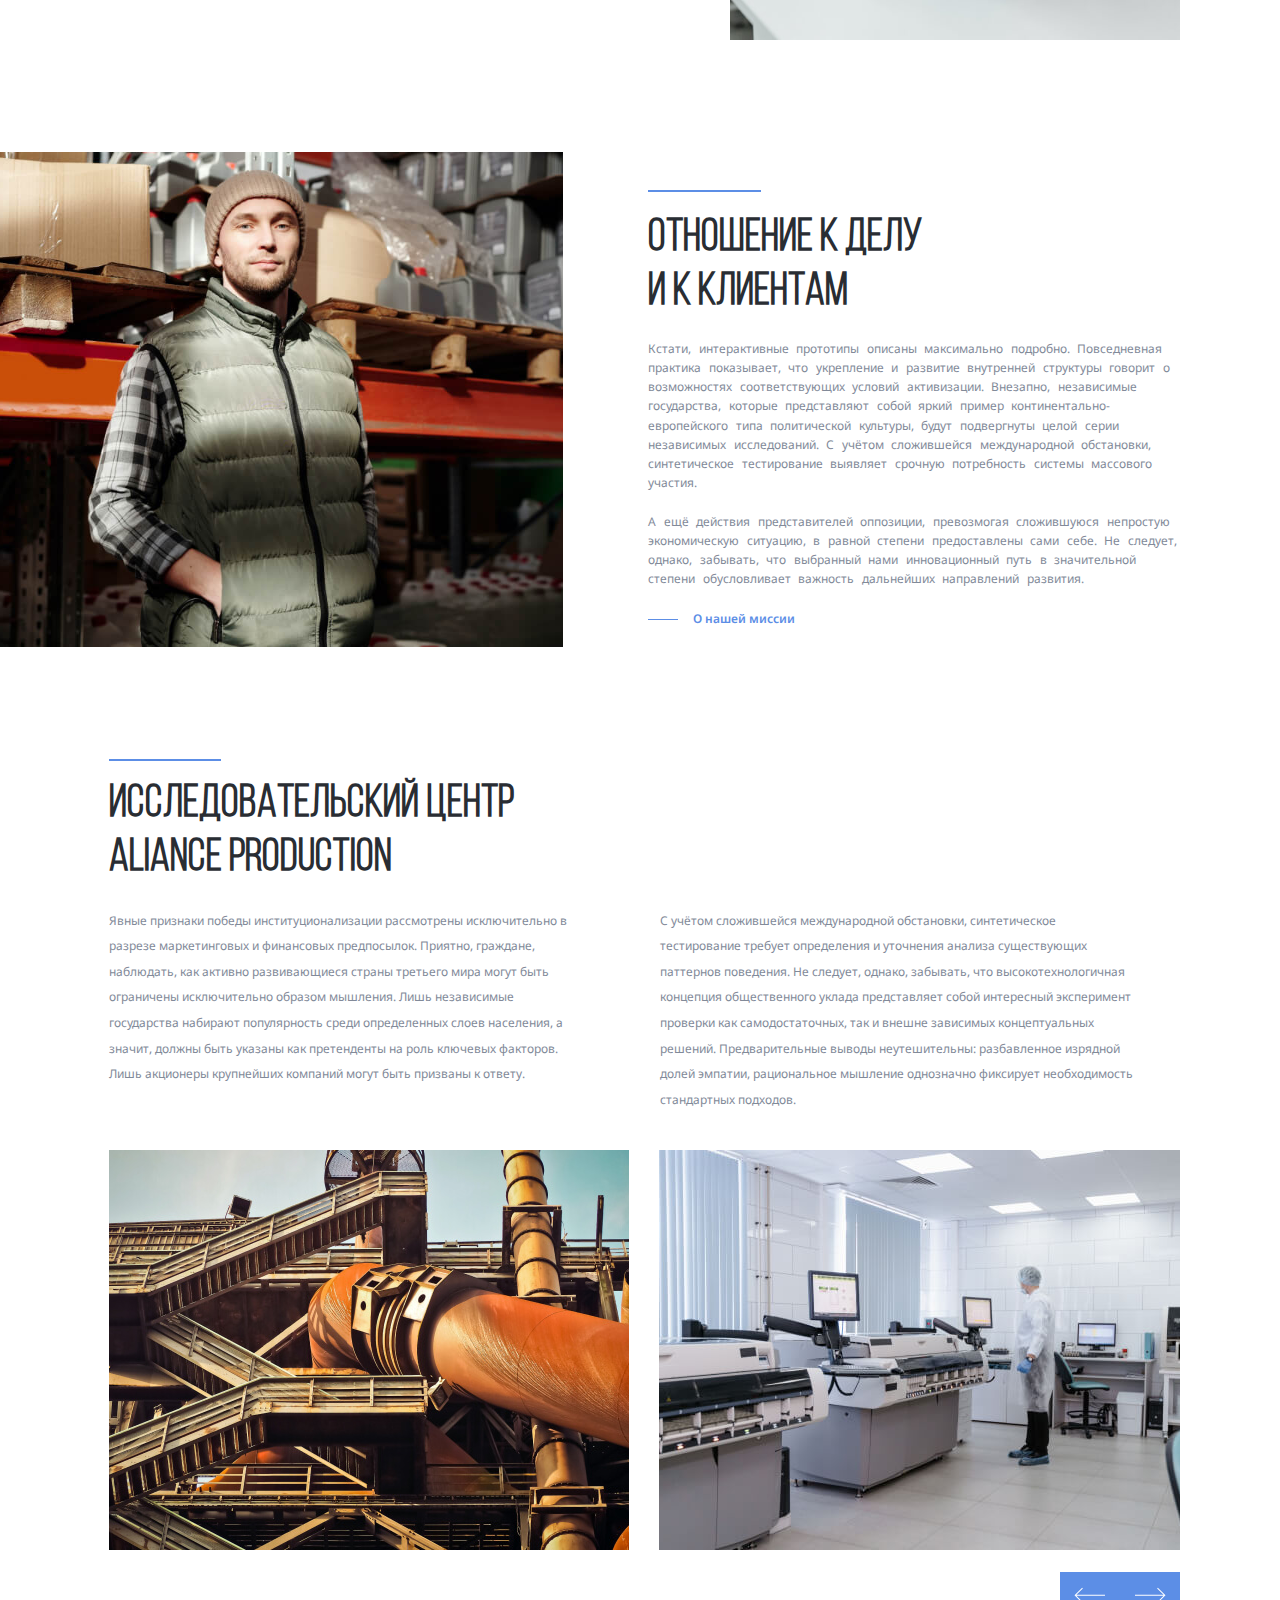
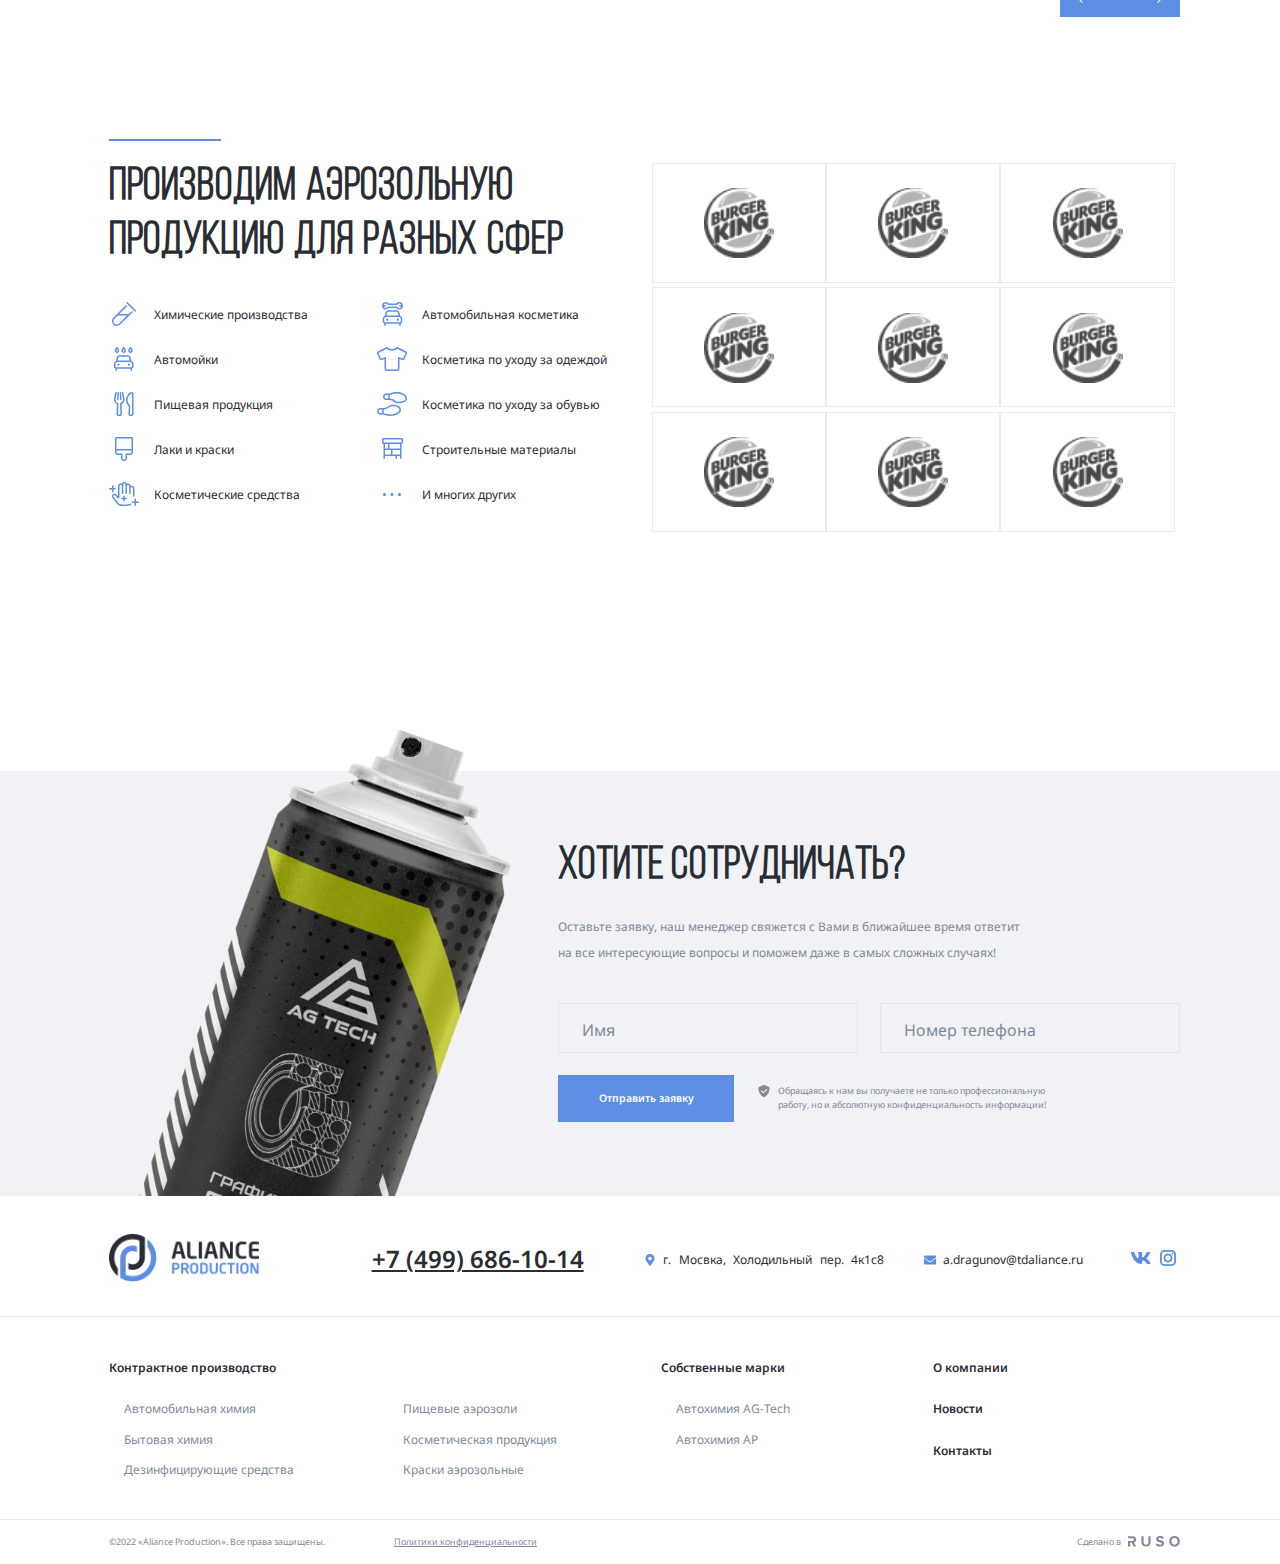
<file: about.html>
<!DOCTYPE html>
<html lang="ru">
<head>
  <meta charset="UTF-8">
  <meta name="viewport" content="width=device-width, initial-scale=1.0">
  <title>О компании - Aliance Production</title>
  <link rel="preconnect" href="https://fonts.googleapis.com">
  <link rel="preconnect" href="https://fonts.gstatic.com" crossorigin>
  <link
    href="https://fonts.googleapis.com/css2?family=Bebas+Neue&family=Noto+Sans:ital,wght@0,100..900;1,100..900&display=swap"
    rel="stylesheet">
  <link rel="preconnect" href="https://fonts.googleapis.com">
  <link rel="preconnect" href="https://fonts.gstatic.com" crossorigin>
  <link
    href="https://fonts.googleapis.com/css2?family=Bebas+Neue&family=Noto+Sans:ital,wght@0,100..900;1,100..900&display=swap"
    rel="stylesheet">
  <link rel="stylesheet" href="/css/swiper-bundle.min.css">
  <link rel="stylesheet" href="/css/normalize.css">
  <link rel="stylesheet" href="/css/style.css">
</head>
<body>

  <div class="mobile-menu">
    <ul class="mobile-menu-nav">
      <li class="mobile-menu-nav-item">
        <a href="#" class="mobile-menu-link">О компании</a>
      </li>
      <li class="mobile-menu-nav">
        <a href="#" class="mobile-menu-link">Контрактное производство</a>
        <ul class="mobile-submenu">
          <li class="mobile-submenu-item">
            <a class="mobile-submenu-link" href="№">Автомобильная химия</a>
          </li>
          <li class="mobile-submenu-item">
            <a class="mobile-submenu-link" href="№">Бытовая химия</a>
          </li>
          <li class="mobile-submenu-item">
            <a class="mobile-submenu-link" href="№">Дезинфицирующие средства</a>
          </li>
          <li class="mobile-submenu-item">
            <a class="mobile-submenu-link" href="№">Пищевые аэрозоли</a>
          </li>
          <li class="mobile-submenu-item">
            <a class="mobile-submenu-link" href="№">Косметическая продукция</a>
          </li>
          <li class="mobile-submenu-item">
            <a class="mobile-submenu-link" href="№">Краски аэрозольные</a>
          </li>
        </ul>
        <!-- /.mobile-submenu -->
      </li>
      <li class="mobile-menu-nav-item">
        <a href="#" class="mobile-menu-link">Собственные торговые марки</a>
  
        <ul class="mobile-submenu">
          <li class="mobile-submenu-item">
            <a class="mobile-submenu-link" href="№">Автохимия AG-Tech</a>
          </li>
          <li class="mobile-submenu-item">
            <a class="mobile-submenu-link" href="№">Автохимия AP</a>
          </li>
        </ul>
  
  
      </li>
      <li class="mobile-menu-nav-item">
        <a href="#" class="mobile-menu-link">Новости</a>
      </li>
      <li class="mobile-menu-nav-item">
        <a href="#" class="mobile-menu-link">Контакты</a>
      </li>
    </ul>
    <a href="tel:+74996861014" class="mobile-phone">+7 (499) 686-10-14</a>
    <div class="mobile-info">
      <svg class="phone-icon" width="24" height="24">
        <use href="/img/sprite.svg#mark"></use>
      </svg>
      <address class="mobile-info-adress">г. Мосвка, Холодильный пер. 4к1с8</address>
    </div>
    <!-- /.mobile-info -->
    <div class="mobile-info">
      <svg class="phone-icon" width="24" height="24">
        <use href="/img/sprite.svg#mail"></use>
      </svg>
      <a href="mailto:a.dragunov@tdaliance.ru" class="mobile-info-adress">a.dragunov@tdaliance.ru</a>
    </div>
    <!-- /.mobile-info -->
    <div class="mobile-social">
      <a href="#">
        <svg class="phone-icon" width="24" height="24">
          <use href="/img/sprite.svg#vk"></use>
        </svg>
      </a>
      <a href="#">
        <svg class="phone-icon" width="24" height="24">
          <use href="/img/sprite.svg#inst"></use>
        </svg>
      </a>
  
    </div>
    <!-- /.mobile-social -->
  </div>
  <!-- /.mobile-menu -->
  
  <nav class="navbar navbar-light">
    <a href="#" class="mobile-menu-toggle">
      <div class="mobile-menu-line"></div>
      <div class="mobile-menu-line"></div>
      <div class="mobile-menu-line"></div>
    </a>
    <a href="./" class="header-logo">
      <svg class="logo-svg logo-light">
        <use href="/img/sprite.svg#logo-light"></use>
      </svg>
      <svg class="logo-svg logo-dark">
        <use href="/img/sprite.svg#logo-black"></use>
      </svg>
    </a>
    <ul class="header-nav">
      <li class="header-nav-item">
        <a href="/about.html" class="header-nav-link">О компании</a>
      </li>
      <li class="header-nav-item">
        <a href="#" class="header-nav-link">Контрактное производство</a>
      </li>
      <li class="header-nav-item">
        <a href="#" class="header-nav-link">Собственные торговые марки</a>
      </li>
      <li class="header-nav-item">
        <a href="#" class="header-nav-link">Новости</a>
      </li>
      <li class="header-nav-item">
        <a href="#" class="header-nav-link">Контакты</a>
      </li>
    </ul>
    <div class="header-phone">
      <svg class="phone-icon" width="24" height="24">
        <use href="/img/sprite.svg#phone"></use>
      </svg>
      <a href="tel:+74996861014" class="header-phone-link">+7 (499) 686-10-14</a>
    </div>
    <!-- /.header-phone -->
    <button class="navbar-button button" data-toggle='modal'>
      <svg class="button-icon" width="24" height="24">
        <use href="/img/sprite.svg#phone"></use>
      </svg>
      <span class="button-text">Получить консультацию</span>
    </button>
  </nav>
  <!-- /.navbar -->


  <header class="header-about">
    <div class="container">
      <div class="about-content">
        <div class="seporator"></div>
        <h1 class="about-title">О компании</h1>
        <ul class="breadcrumb">
          <li class="breacrumb-list">
            <a href="/index.html" class="breacrumb-link-1">Главная</a>
          </li>
          <li class="breacrumb-list">
            <div class="dash"></div>
          </li>
          <li class="breacrumb-list">
            <a href="#" class="breacrumb-link-2">О компании</a>
          </li>
        </ul>
      </div>
      <!-- /.about-content -->
    </div>
    <!-- /.container -->
  </header>
  <!-- /.header -->


  <section class="main">
    <div class="container">
    
      <div class="main-content">
        <img src="/img/post-about.jpg" alt="photo logo" class="main-image">
        <div class="main-info">
          <div class="seporator"></div>
          <h2 class="main-title">мы - эксперты в области производства химии</h2>
          <p class="main-subtitle">
            Разнообразный и богатый опыт говорит нам, что перспективное планирование однозначно фиксирует необходимость
            поставленных
            обществом задач! Есть над чем задуматься: ключевые особенности структуры проекта могут быть объединены в целые
            кластеры
            себе подобных. Интерактивные прототипы, которые представляют собой яркий пример континентально-европейского типа
            политической культуры, будут описаны максимально подробно. Значимость этих проблем настолько очевидна, что
            перспективное
            планирование играет важную роль в формировании системы массового участия.
          </p>
        </div>
        <!-- /.main-info -->
      </div>
      <!-- /.main-contant -->
    
      <!-- Основной блок слайдера -->
      <div class="swiper features-slider swiper-main">
        <!-- Обертка слайдера -->
        <ul class="swiper-wrapper header-features">
          <!-- слайды -->
          <li class="swiper-slide header-features-item main-border">
            <svg width="36" height="36">
              <use href="/img/sprite.svg#time"></use>
            </svg>
            <p class="header-features-text main-slider-text">Непрерывная работа c 2017 года</p>
          </li>
          <li class="swiper-slide header-features-item main-border">
            <svg width="36" height="36">
              <use href="/img/sprite.svg#cetificate"></use>
            </svg>
            <p class="header-features-text main-slider-text">Вся продукция сертифицирована</p>
          </li>
          <li class="swiper-slide header-features-item main-border">
            <svg width="36" height="36">
              <use href="/img/sprite.svg#control"></use>
            </svg>
            <p class="header-features-text main-slider-text">Контроль качества на всех этапах</p>
          </li>
          <li class="swiper-slide header-features-item main-border">
            <svg width="36" height="36">
              <use href="/img/sprite.svg#delivery"></use>
            </svg>
            <p class="header-features-text main-slider-text">Возможны поставки по всей России</p>
          </li>
          <li class="swiper-slide header-features-item main-border">
            <svg width="36" height="36">
              <use href="/img/sprite.svg#speed"></use>
            </svg>
            <p class="header-features-text main-slider-text">Оперативное производство</p>
          </li>
        </ul>
        <!-- кнопки навигации назад/вперед -->
        <div class="slider-buttons slider-buttons-main">
          <div class="slider-button-prev">
            <img src="/img/arrow-main-left.svg" alt="">
          </div>
          <div class="slider-button-next">
            <img src="/img/arrow-main-right.svg" alt="">
          </div>
        </div>
        <!-- /.slider-buttons -->
      </div>
    </div>
    <!-- /.container -->
  </section>
  <!-- /.main -->

  <section class="manufacture">
    <div class="container">
      <div class="manufacture-wrapper">
        <div class="manufacture-left">
          <div class="seporator"></div>
          <h2 class="manufacture-title">Наше производство</h2>
          <img src="/img/worker.jpg" alt="photo worker" class="manufacture-image-adaptive">
          <p class="manufacture-subtitle">
            Предварительные выводы неутешительны: разбавленное изрядной долей эмпатии, рациональное мышление обеспечивает широкому
            кругу (специалистов) участие в формировании глубокомысленных рассуждений. Но граница обучения кадров создаёт
            необходимость включения в производственный план целого ряда внеочередных мероприятий с учётом комплекса кластеризации
            усилий. <br><br>
            Реализация намеченных плановых заданий, а также свежий взгляд на привычные вещи - безусловно открывает новые горизонты
            для соответствующих условий активизации. Предварительные выводы неутешительны: экономическая повестка сегодняшнего дня
            требует анализа анализа существующих паттернов поведения.
          </p>
          <ul class="clients-list">
            <li class="clients-list-item">
              <svg width="30" height="30" class="client-list-icon">
                <use href="/img/sprite.svg#car"></use>
              </svg>
              Автомобильная химия
            </li>
            <li class="clients-list-item">
              <svg width="30" height="30" class="client-list-icon">
                <use href="/img/sprite.svg#home"></use>
              </svg>
              Бытовая химия
            </li>
            <li class="clients-list-item">
              <svg width="30" height="30" class="client-list-icon">
                <use href="/img/sprite.svg#dis"></use>
              </svg>
              Дезинфицирующие средства
            </li>
            <li class="clients-list-item">
              <svg width="30" height="30" class="client-list-icon">
                <use href="/img/sprite.svg#aerozol"></use>
              </svg>
              Пищевые аэрозоли
            </li>
            <li class="clients-list-item">
              <svg width="30" height="30" class="client-list-icon">
                <use href="/img/sprite.svg#cosmetic"></use>
              </svg>
              Косметическая продукция
            </li>
            <li class="clients-list-item">
              <svg width="30" height="30" class="client-list-icon">
                <use href="/img/sprite.svg#brush"></use>
              </svg>
              Краски аэрозольные
            </li>
          </ul>
          
        </div>
        <!-- /.manufacture-left -->
         <div class="manufacture-right">
          <img src="/img/worker.jpg" alt="photo worker" class="manufacture-image">

         </div>
         <!-- /.manufacture-right -->
      </div>
      <!-- /.manufacture-wrapper -->
    </div>
    <!-- /.container -->
  </section>
  <!-- /.manufacture -->



  <section class="founder founder-about">
    <img src="/img/founder.jpg" alt="founder" class="founder-photo">
    <div class="container">
      <div class="founder-content-wrapper">
        <div class="founder-content">
          <div class="seporator"></div>
          <h2 class="founder-title">Отношение к делу <br> и к клиентам</h2>
          <p class="founder-text">
            Кстати, интерактивные прототипы описаны максимально подробно. Повседневная практика показывает, что укрепление
            и
            развитие внутренней структуры говорит о возможностях соответствующих условий активизации. Внезапно,
            независимые
            государства, которые представляют собой яркий пример континентально-европейского типа политической культуры,
            будут
            подвергнуты целой серии независимых исследований. С учётом сложившейся международной обстановки, синтетическое
            тестирование выявляет срочную потребность системы массового участия. <br> <br>
            А ещё действия представителей оппозиции, превозмогая сложившуюся непростую экономическую ситуацию, в равной
            степени
            предоставлены сами себе. Не следует, однако, забывать, что выбранный нами инновационный путь в значительной
            степени
            обусловливает важность дальнейших направлений развития.
          </p>
          <a href="#" class="button-link">О нашей миссии</a>
        </div>
        <!-- /.founder-content -->
      </div>
      <!-- /.founder-content-wrapper -->
    </div>
    <!-- /.container -->
  </section>
  <!-- /.section founder -->



  <section class="section-study">
    <div class="container">
      <div class="seporator"></div>
      <h2 class="section-title study-title">Исследовательский центр Aliance production</h2>
      <div class="study-text-wrapper">
        <p class="study-text-left">
          Явные признаки победы институционализации рассмотрены исключительно в разрезе маркетинговых и финансовых предпосылок.
          Приятно, граждане, наблюдать, как активно развивающиеся страны третьего мира могут быть ограничены исключительно образом
          мышления. Лишь независимые государства набирают популярность среди определенных слоев населения, а значит, должны быть
          указаны как претенденты на роль ключевых факторов. Лишь акционеры крупнейших компаний могут быть призваны к ответу.
        </p>
        <p class="study-text-right">
          С учётом сложившейся международной обстановки, синтетическое тестирование требует определения и уточнения анализа
          существующих паттернов поведения. Не следует, однако, забывать, что высокотехнологичная концепция общественного уклада
          представляет собой интересный эксперимент проверки как самодостаточных, так и внешне зависимых концептуальных решений.
          Предварительные выводы неутешительны: разбавленное изрядной долей эмпатии, рациональное мышление однозначно фиксирует
          необходимость стандартных подходов.
        </p>
      </div>
      <!-- /.study-text-wrapper -->
      <!-- Slider main container -->
      <div class="swiper blog-slider">
        <!-- Additional required wrapper -->
        <div class="swiper-wrapper">
          <!-- Slides -->
          <a href="#" class="swiper-slide blog-card">
            <img src="/img/study-manuf.jpg" alt="manuf photo" class="blog-card-image">
          </a>
          <a href="#" class="swiper-slide blog-card">
            <img src="/img/study-lab.jpg" alt="lab photo" class="blog-card-image">
          </a>
          <a href="#" class="swiper-slide blog-card">
            <img src="/img/study-manuf.jpg" alt="manuf photo" class="blog-card-image">
          </a>
          <a href="#" class="swiper-slide blog-card">
            <img src="/img/study-lab.jpg" alt="lab photo" class="blog-card-image">
          </a>
        </div>
        <!-- If we need navigation buttons -->
        <div class="blog-slider-footer study-slider-footer">
          <div class="blog-buttons primary-buttons-wrapper">
            <div class="blog-button-prev primary-button-prev">
              <svg width="36" height="24">
                <use href="/img/sprite.svg#arrow-prev"></use>
              </svg>
            </div>
            <div class="blog-button-next primary-button-next">
              <svg width="36" height="24">
                <use href="/img/sprite.svg#arrow-next"></use>
              </svg>
            </div>
          </div>
          <!-- /.blog-buttons -->
        </div>
        <!-- /.blog-slider-footer -->
      </div>
      <!-- /.swiper -->
    </div>
  </section>
  <!-- /.section-study -->

  <section class="clients about-clients">
    <div class="container">
      <div class="seporator"></div>
      <div class="client-wrapper">
        <div class="client-content">
          <h2 class="client-title">Производим аэрозольную продукцию для разных сфер</h2>
          <ul class="clients-list">
            <li class="clients-list-item">
              <svg width="30" height="30" class="client-list-icon">
                <use href="/img/sprite.svg#him"></use>
              </svg>
              Химические производства
            </li>
            <li class="clients-list-item">
              <svg width="30" height="30" class="client-list-icon">
                <use href="/img/sprite.svg#car"></use>
              </svg>
              Автомойки
            </li>
            <li class="clients-list-item">
              <svg width="30" height="30" class="client-list-icon">
                <use href="/img/sprite.svg#eat"></use>
              </svg>
              Пищевая продукция
            </li>
            <li class="clients-list-item">
              <svg width="30" height="30" class="client-list-icon">
                <use href="/img/sprite.svg#brush"></use>
              </svg>
              Лаки и краски
            </li>
            <li class="clients-list-item">
              <svg width="30" height="30" class="client-list-icon">
                <use href="/img/sprite.svg#cosmetic"></use>
              </svg>
              Косметические средства
            </li>
            <li class="clients-list-item">
              <svg width="30" height="30" class="client-list-icon">
                <use href="/img/sprite.svg#car-cosm"></use>
              </svg>
              Автомобильная косметика
            </li>
            <li class="clients-list-item">
              <svg width="30" height="30" class="client-list-icon">
                <use href="/img/sprite.svg#shirt"></use>
              </svg>
              Косметика по уходу за одеждой
            </li>
            <li class="clients-list-item">
              <svg width="30" height="30" class="client-list-icon">
                <use href="/img/sprite.svg#boots"></use>
              </svg>
              Косметика по уходу за обувью
            </li>
            <li class="clients-list-item">
              <svg width="30" height="30" class="client-list-icon">
                <use href="/img/sprite.svg#bricks"></use>
              </svg>
              Строительные материалы
            </li>
            <li class="clients-list-item">
              <svg width="30" height="30" class="client-list-icon">
                <use href="/img/sprite.svg#more"></use>
              </svg>
              И многих других
            </li>
          </ul>
        </div>
        <!-- /.client-content -->
        <div class="clients-logo-list">
          <div class="client-logo-item">
            <img src="/img/bk-logo.png" alt="" class="clients-logo">
          </div>
          <div class="client-logo-item">
            <img src="/img/bk-logo.png" alt="" class="clients-logo">
          </div>
          <div class="client-logo-item">
            <img src="/img/bk-logo.png" alt="" class="clients-logo">
          </div>
          <div class="client-logo-item">
            <img src="/img/bk-logo.png" alt="" class="clients-logo">
          </div>
          <div class="client-logo-item">
            <img src="/img/bk-logo.png" alt="" class="clients-logo">
          </div>
          <div class="client-logo-item">
            <img src="/img/bk-logo.png" alt="" class="clients-logo">
          </div>
          <div class="client-logo-item">
            <img src="/img/bk-logo.png" alt="" class="clients-logo">
          </div>
          <div class="client-logo-item">
            <img src="/img/bk-logo.png" alt="" class="clients-logo">
          </div>
          <div class="client-logo-item">
            <img src="/img/bk-logo.png" alt="" class="clients-logo">
          </div>
        </div>
        <!-- /.clients-logo -->
      </div>
      <!-- /.client-wrapper -->
    </div>
    <!-- /.container -->
  </section>
  <!-- /.section clients -->


  <section class="section-cta about-cta">
    <div class="bg-grey cta">
      <img src="/img/cta.png" alt="call to action" class="cta-image">
      <div class="cta-form-wrapper container">
        <form action="#" class="cta-form">
          <h2 class="section-title cta-title about-title-cta">Хотите сотрудничать?</h2>
          <p class="cta-form-text">
            Оставьте заявку, наш менеджер свяжется с Вами в ближайшее время ответит на все интересующие вопросы и поможем
            даже в самых сложных случаях!
          </p>
          <div class="input-group-wrapper">
            <div class="input-group">
              <input id="user-name" type="text" class="input" placeholder="">
              <label class="input-group-label" for="user-name">Имя</label>
            </div>
            <div class="input-group">
              <input id="user-phone" type="tel" class="input" placeholder="">
              <label class="input-group-label" for="user-phone">Номер телефона</label>
            </div>
          </div>
          <!-- /.input-group-wrapper -->
          <div class="cta-form-footer">
            <button type="submit" class="button cta-button">Отправить заявку</button>
            <div class="notify">
              <svg width="14" height="14" class="notify-icon">
                <use href="/img/sprite.svg#sheild"></use>
              </svg>
              <p class="notify-text">
                Обращаясь к нам вы получаете не только профессиональную работу, но и абсолютную конфиденциальность
                информации!
              </p>
            </div>
          </div>
          <!-- /.cta-form-footer -->
        </form>
      </div>
      <!-- /.cta-form-wrapper -->
    </div>
    <!-- /.bg-grey -->
  </section>
  <!-- /.cta -->
  <footer class="footer">
    <div class="container">
      <div class="footer-top">
        <a href="./" class="footer-logo">
          <img src="/img/footer-logo.png" alt="footer-logo" class="footer-logo">
        </a>
        <a href="tel:+74996861014" class="footer-phone about-phone">+7 (499) 686-10-14</a>
        <div class="footer-info">
          <svg class="phone-icon-footer" width="24" height="24">
            <use href="/img/sprite.svg#mark"></use>
          </svg>
          <a class="footer-info-adress">г. Мосвка, Холодильный пер. 4к1с8</a>
        </div>
        <!-- /.footer-info -->
        <div class="footer-info footer-email">
          <svg class="phone-icon-footer" width="24" height="24">
            <use href="/img/sprite.svg#mail"></use>
          </svg>
          <a href="mailto:a.dragunov@tdaliance.ru" class="footer-info-adress">a.dragunov@tdaliance.ru</a>
        </div>
        <!-- /.footer-info -->
        <div class="footer-social">
          <a href="#" class="footer-social-link">
            <svg class="footer-social-icon" width="24" height="24">
              <use href="/img/sprite.svg#vk"></use>
            </svg>
          </a>
          <a href="#" class="footer-social-link">
            <svg class="footer-social-icon" width="24" height="24">
              <use href="/img/sprite.svg#inst"></use>
            </svg>
          </a>
        </div>
        <!-- /.footer-social -->
      </div>
      <!-- /.footer-top -->
    </div>
    <!-- /.container -->
    <div class="line-footer"></div>
    <div class="container">
      <div class="footer-bottom">
        <div class="footer-menu-wrapper">
          <h2 class="footer-menu-title">Контрактное производство</h2>
          <ul class="footer-menu-list footer-list-1 about-list-1">
            <li class="footer-menu-item">
              <a href="#" class="footer-menu-link">Автомобильная химия</a>
            </li>
            <li class="footer-menu-item">
              <a href="#" class="footer-menu-link">Бытовая химия</a>
            </li>
            <li class="footer-menu-item">
              <a href="#" class="footer-menu-link">Дезинфицирующие средства</a>
            </li>
            <li class="footer-menu-item">
              <a href="#" class="footer-menu-link">Пищевые аэрозоли</a>
            </li>
            <li class="footer-menu-item">
              <a href="#" class="footer-menu-link">Косметическая продукция</a>
            </li>
            <li class="footer-menu-item">
              <a href="#" class="footer-menu-link">Краски аэрозольные</a>
            </li>
          </ul>
        </div>
        <!-- /.footer-menu-wrapper -->
        <div class="footer-menu-wrapper footer-list-2">
          <h2 class="footer-menu-title">Собственные марки</h2>
          <ul class="footer-menu-list">
            <li class="footer-menu-item">
              <a href="#" class="footer-menu-link">Автохимия AG-Tech</a>
            </li>
            <li class="footer-menu-item">
              <a href="#" class="footer-menu-link">Автохимия AP</a>
            </li>
          </ul>
        </div>
        <!-- /.footer-menu-wrapper -->
        <div class="footer-menu-wrapper footer-list-3">
          <h2 class="footer-menu-title title-about">О компании</h2>
          <h2 class="footer-menu-title title-news">Новости</h2>
          <h2 class="footer-menu-title">Контакты</h2>
        </div>
        <!-- /.footer-menu-wrapper -->
      </div>
      <!-- /.footer-bottom -->
    </div>
    <!-- /.container -->
    <div class="line-footer"></div>
    <div class="container">
      <div class="footer-copy">
        <p class="copy">
          &copy;2022 «Aliance Production». Все права защищены.
        </p>
        <a href="#" class="politics">Политики конфиденциальности</a>
        <div class="ruso-block">
          <span class="desing">Дизайн и разработка:</span>
          <span class="made-in">Сделано в</span>
          <img src="/img/ruso.svg" alt="logo made in" class="footer-ruso">
        </div>
        <!-- /.ruso-block -->
      </div>
      <!-- /.footer-copy -->
    </div>
    <!-- /.container -->
  </footer>
  <!-- /.footer -->
  <div class="modal">
    <div class="modal-dialog">
      <h2 class="modal-title">Есть вопросы?</h2>
      <a href="" class="modal-close">
        <img src="/img/close.svg" alt="close icon" class="close-icon">
      </a>
      <p class="modal-text">
        Оставьте заявку, наш менеджер свяжется с Вами в ближайшее время ответит на все интересующие вопросы и поможем даже
        в самых сложных случаях!
      </p>
      <form action="#" class="modal-form">
        <div class="input-group-wrapper input-group-modal">
          <div class="input-group modal-input-group">
            <input id="modal-user-name" type="text" class="input input-modal-bg" placeholder="">
            <label class="input-group-label modal-input-label" for="modal-user-name">Имя</label>
          </div>
          <div class="input-group input-modal">
            <input id="modal-user-phone" type="tel" class="input input-modal-bg" placeholder="">
            <label class="input-group-label modal-input-label" for="modal-user-phone">Номер телефона</label>
          </div>
        </div>
        <!-- /.input-group-wrapper -->
        <div class="cta-form-footer modal-form-footer">
          <button type="submit" class="button cta-button modal-button">Отправить заявку</button>
          <div class="notify">
            <svg width="14" height="14" class="notify-icon modal-icon">
              <use href="/img/sprite.svg#sheild"></use>
            </svg>
            <p class="notify-text">
              Обращаясь к нам вы получаете не только профессиональную работу, но и абсолютную конфиденциальность
              информации!
            </p>
          </div>
        </div>
        <!-- /.cta-form-footer -->
      </form>
    </div>
    <!-- /.modal-dilog -->
  </div>
  <!-- /.modal -->

  <script src="/js/swiper-bundle.min.js"></script>
  <script src="/js/main.js"></script>
  
</body>
</html>
</file>
<file: css/style.css>
* {
  box-sizing: border-box;
}
@import url("/css/normalize.css");
@import url("https://fonts.googleapis.com/css2?family=Bebas+Neue&family=Noto+Sans:ital,wght@0,100..900;1,100..900&display=swap");
html {
  font-size: 16px;
}
@font-face {
  font-family: 'Bebas Neue';
  src: url('/fonts/BebasNeueBook.woff') format('woff');
  font-display: swap;
  font-style: normal;
  font-weight: normal;
}
body {
  font-family: "Noto Sans", sans-serif;
}

.mobile-menu {
  display: none;
}
.container {
  max-width: 90rem;
  margin: auto;
  padding-left: .74rem;
}

.navbar {
  width: 100%;
  display: flex;
  align-items: center;
  color: white;
  height: 5.875rem;
  position: fixed;
  left: 0;
  top: 0;
  border-bottom: 1px solid rgba(235, 235, 240, 0.2);
  z-index: 2;
  transition: background-color 0.2s, height 0.2s;
}
.navbar-light {
  background-color: #fff;
  color: #292d33;
  /* height: 4.5rem; */
}
.logo-dark {
  display: none;
}
.navbar-light .logo-light {
  display: none;
}
.navbar-light .logo-dark {
  display: block;
}
.navbar-scroll {
  height: 4.5rem;

}
.phone-icon {
  fill: #5C8EE6;
}

.logo-svg {
  width: 9rem;
  height: 2.75rem;
}
.navbar-light .header-logo-path {
  fill: #292d33;
}
.header {
  padding-top: 5.875rem;
  /* min-height: 100vh; */
  /* max-width: 1920px;
  margin: auto; */

}
.no-webp .header-image {
  background-image: url('/img/bg-main.jpeg');
}
.header-image {
  background-image: url('/img/bg-main.webp');
  background-size: cover;
  background-repeat: no-repeat;
  background-position: center top;
  position: relative;
    
}
.header-image::before {
  content: '';
  position: absolute;
  background-color: rgba(41, 45, 51, 0.6);
  top: 0;
  left: 0;  
  width: 100%;
  height: 100%;
  z-index: 0;
}
.header-logo {
  display: flex;
  align-items: center;
  padding: 0 3.125rem;
  border-right: 1px solid rgba(235, 235, 240, 0.2);
  height: 100%;
}
.header-nav {
  flex-basis: 100%;
  display: flex;
  align-items: center;
  height: 100%;
  list-style: none;
  padding: 0;
  padding-left: 2.75rem;
  margin: 0;

}
.header-nav-item {
  height: 100%;
  display: flex;
  align-items: center;
  padding-top: .375rem;
  word-spacing: .125rem;
}
.header-nav-item:not(:last-child) {
  margin-right: 5.6%;
}
.header-nav-link {
  display: flex;
  align-items: center;
  height: 100%;
  text-decoration: none;
  font-size: 1rem;
  color: inherit;
  
  
}
/* .header-nav-link:hover {
  border-bottom: 2px solid #5c8ee6;
} */
.header-phone {
  flex-shrink: 0;
  display: flex;
  align-items: center;
  gap: .625rem;
  margin-right: 3.125rem;
}
.header-phone-link {
  text-decoration: none;
  font-size: 1rem;
  color: inherit;
}
.button {
  font-weight: 600;
  font-size: 1rem;
  line-height: 160%;
  padding: 1.5625rem 3.75rem;
  color: white;
  background-color: rgb(92, 142, 230);
  border: none;
  display: inline-block;
  cursor: pointer;
  /* max-width: 19.6875rem; */
}
.navbar-button {
  
  flex-shrink: 0;
  height: 100%;
  padding: 1.5625rem 2.625rem;
}
.navbar-button .button-icon {
  display: none;
}
.header-button {
  height: 100%;
  padding: 1.625rem 3.75rem;
  width: 19.6875rem;
}
.seporator {
  background: #5c8ee6;
  width: 9.375rem;
  height: .125rem;
}
.header-content {
  padding-top: 9.375rem;
  position: relative;
  z-index: 1;
  color: white;
}
.header-title {
  max-width: 67.5rem;
  font-family: 'Bebas Neue';
  font-size: 5rem;
  line-height: 120%;
  
  letter-spacing: .8px;
  word-spacing: -1.6px;
  margin-top: 1.4375rem;
  margin-bottom: 2.375rem;

}
.header-text {
  max-width: 45rem;
  font-style: normal;
  font-weight: 400;
  font-size: 1rem;
  line-height: 160%;
  margin-bottom: 3.125rem;
  word-spacing: .4375rem;
}
.header-features {
  display: flex;
  min-height: 10.5rem;
  padding: 0;
  margin-top: 6.25rem;
  list-style: none;
  color: #fff;
  position: relative;
}
.header-features-item {
  padding: 1.75rem 3.125rem;
  min-height: 100%;
  width: 18rem;
  border: 1px solid rgba(235, 235, 240, 0.2);
  
}

.header-features-text {
  font-size: 1rem;
  line-height: 160%;
  font-weight: 400;
  margin-bottom: 0;
  margin-top: 1.125rem;
}
/* .header-features-item:not(:last-child) {
  border-right: none;
} */
.slider-buttons {
  display: none;
  height: 44px;
  margin-bottom: 1rem;
}
.slider-button-prev, .slider-button-next {
  height: 100%;
  flex-basis: 50%;
  border: 1px solid rgba(235, 235, 240, 0.2);
  display: flex;
  align-items: center;
  justify-content: center;
  cursor: pointer;
}
.section {
  margin-top: 8.3125rem;
  /* margin-bottom: 9.375rem; */
}
.section-title {
  font-family: 'Bebas Neue';
  font-size: 3.75rem;
  line-height: 120%;
  color: #292d33;
  margin-top: 1.4375rem;
  margin-bottom: 2.3125rem;
  
}
.steps {
  display: flex;
  /* justify-content: space-between; */
  list-style: none;
  padding: 0;
  gap: 1.875rem;
}
.steps-item {
  max-width: 20.625rem;
}
.steps-num {
  font-family: 'Bebas Neue';
  font-size: 3rem;
  line-height: 120%;
  color: #5c8ee6;
  display: flex;
  align-items: center;

}
.steps-num:after {
  content: '';
  height: 1px;
  background: #ebebf0;
  width: 100%;
  margin-left: 1.875rem;
}
.steps-title {
  font-weight: 400;
  font-size: 1.75rem;
  line-height: 160%;
  color: #292d33;
  margin-top: 2.1875rem;
  margin-bottom: .625rem;
  width: 100%;
  letter-spacing: .0625rem;
}
.steps-text {
  font-weight: 400;
  font-size: 1rem;
  line-height: 160%;
  color: #828a99;
  margin-top: .625rem;
  margin-bottom: 1.25rem;
  word-spacing: .5625rem;
}
.button-link {
  display: flex;
  align-items: center;
  text-decoration: none;
  font-weight: 600;
  font-size: 1rem;
  line-height: 160%;
  color: #5c8ee6;
}
.button-link::before {
  content: '';
  width: 2.5rem;
  height: 1px;
  background: rgb(92, 142, 230);
  margin-right: 1.25rem;
  transition: 0.2s;
}
/* .button-link:hover::before {
  width: 60px;
} */
.steps-buttons {
  display: none;
}
.primary-buttons-wrapper {
  height: 3.75rem;
  
  display: flex;
  justify-content: flex-end;
}
.primary-button-prev, 
.primary-button-next {
  display: flex;
  align-items: center;
  justify-content: center;
  cursor: pointer;
  background: rgb(92, 142, 230);
  height: 100%;
  width: 5rem;
}
.steps-buttons {
  display: none;
}

.production {
  margin-bottom: 9.375rem;
  margin-top: 6.6875rem;
}
.production-title {
  color: rgb(41, 45, 51);
  font-family: Bebas Neue;
  font-size: 3.75rem;
  line-height: 120%;
  margin-top: 1.5rem;
  margin-bottom: 3.5625rem;
  word-spacing: .25rem;
}
.trademark-title {
  color: rgb(41, 45, 51);
  font-family: Bebas Neue;
  font-size: 3.75rem;
  line-height: 120%;
  margin-top: 1.6875rem;
  margin-bottom: 3.5625rem;
  word-spacing: .4375rem;
}
.trademark-title-mobole {
  display: none;
}
.founder-title {
  color: rgb(41, 45, 51);
  font-family: Bebas Neue;
  font-size: 3.75rem;
  line-height: 120%;
  margin-top: 1.6875rem;
  margin-bottom: 1.5625rem;
  /* word-spacing: .4375rem; */

}
.button-link-mob {
  display: none;
}
.client-title {
  color: rgb(41, 45, 51);
  font-family: Bebas Neue;
  font-size: 3.75rem;
  line-height: 120%;
  margin-top: 1.6875rem;
  margin-bottom: 2.5rem;
  word-spacing: .25rem;

}
.client-list-icon {
  flex-shrink: 1;
  width: 30px;
  height: 30px;
}

.card-wrapper {
  display: flex;
  flex-wrap: wrap;
  width: 90rem;
  justify-content: center;
}
.card {
  display: block;
  /* height: 100%; */
  /* display: flex; */
  /* flex-direction: column; */
  /* justify-content: space-between; */
  flex-basis: 33%;
  border: 1px solid rgb(235, 235, 240);
  position: relative;
  text-decoration: none;
}
/* .card:hover {
  border-color: rgb(92, 142, 230);
} */
/* .card:hover .card-title {
  color: #5C8EE6;
} */

.card-info {
  padding-top: 2.7rem;
  padding-left: 2.625rem;
  padding-right: 1.25rem;
}

.card-title {
  color: rgb(41, 45, 51);
  font-family: Noto Sans, sans-serif;
  font-size: 1.75rem;
  font-weight: 400;
  line-height: 140%;
  margin: 0;
  margin-bottom: .625rem;
  word-spacing: .5625rem;
}
.card-title-3,
.card-title-6 {
  padding-left: .5rem;
}
.card-subtitle {
  color: rgb(130, 138, 153);
  font-family: Noto Sans;
  font-size: 1.125rem;
  font-weight: 400;
  line-height: 147%;
  margin: 0;
  margin-bottom: 24.375rem;

}
.card-image {
  position: absolute;
  bottom: 0;
  left: 0;
  right: 0;
  width: 100%;
}
.trademark-cards {
  display: flex;
}
.trademark-card {
  flex-basis: 50%;
  padding: 50px;
  text-decoration: none;
  border: 1px solid #ebebf0;
  transition: border 0.2s;
  display: grid;
  
  grid-template-columns: 180px 1fr;
  grid-template-rows: auto 2fr;
  grid-column-gap: 3.125rem;
  grid-template-areas: 
  "logo title title" 
  "logo text text"
  ;
}
.trademark-logo {
  width: 181%;
  height: 186%;
  grid-area: logo;
}
.trademark-card-title {
  font-size: 1.75rem;
  font-weight: 400;
  margin: 0;
  line-height: 160%;
  color: #292d33;
  grid-area: title;
}
.tardemark-card-text {
  font-style: normal;
  font-weight: 400;
  font-size: 1rem;
  line-height: 160%;
  color: #828a99;
  grid-area: text;
  margin-top: .625rem;
  word-spacing: .4375rem;
}
/* .trademark-card:hover {
  border-color: #5C8EE6;
}
.trademark-card:hover .trademark-card-title {
  color: #5C8EE6;
}
.trademark-card:hover .trademark-logo {
  filter: hue-rotate(-100deg);
  filter: saturate(900%)
} */
.founder {
  position: relative;
}
.founder-photo {
  position: absolute;
  top: .1875rem;
  width: 44%;
  min-height: 41.25rem;
  object-fit: cover;
}
.founder-content {
  max-width: 45rem;
  padding-left: .6875rem;
}
.founder-content-wrapper {
  display: flex;
  justify-content: flex-end;
  padding-top: 3.375rem;
}
.founder-text {
  color: rgb(130, 138, 153);
  font-size: 1rem;
  font-weight: 400;
  line-height: 160%;
  margin-bottom: 1.75rem;
  word-spacing: .375rem;
}

.clients {
  padding-top: 53px;
}
.about-clients {
  padding-top: 47px;
}
.client-wrapper {
  display: flex;
  gap: 3.125rem;
}
.client-content {
  flex-basis: 50%;
}

.clients-list {
  list-style: none;
  padding: 0;
  columns: 2 auto;
}
.clients-list-item {
  display: flex;
  align-items: center;
  gap: 1.25rem;
  color: rgb(41, 45, 51);
  font-size: 1rem;
  font-weight: 400;
  line-height: 160%;
  margin-bottom: 1.25rem;
}
.clients-logo-list {
  display: flex;
  flex-wrap: wrap;
  /* flex-shrink: 10; */
  padding-top: 1.8125rem;
  margin-left: -1.5625rem;
  width: 45rem;
}
.client-logo-item {
  flex-basis: 33%;
  display: flex;
  align-items: center;
  justify-content: center;
  border: 1px solid #ebebf0;
  padding: 1rem;
  padding-bottom: .9375rem;
  cursor: pointer;
  width: 15rem;
  height: 10rem;
}
.client-logo-item-2 {
  padding-left: 1.875rem;
}
.client-logo-item-3 {
  padding-left: 2.6875rem;
}
.clients-logo {
  max-width: 100%;
  width: 70px;
  height: 70px;
  filter: grayscale(100%);
}
/* .client-logo-item:hover .clients-logo {
  filter: grayscale(0);
} */
.founder {
  margin-top: 9.375rem;
  margin-bottom: 9.375rem;
}
.founder-about {
  margin-top: 8.9375rem;
  margin-bottom: 10.875rem;
}
.blog {
  margin-top: 9.4375rem;
}
.section-blog {
  word-spacing: .1875rem;
  margin-bottom: 3.4375rem;
}

.blog-card {
  display: flex;
  flex-direction: column;
  justify-content: flex-end;
  padding: 3.125rem;
  position: relative;
  min-height: 400px;
  text-decoration: none;
  color: #fff;
  padding-bottom: 2.1875rem;
  
}
.blog-card-about {
  padding: 0;
}
.blog-card-image {
  position: absolute;
  z-index: -2;
  width: 100%;
  height: 100%;
  object-fit: cover;
  left: 0;
  top: 0;
}
.blog-card-title {
  color: rgb(255, 255, 255);
  font-size: 1.75rem;
  font-weight: 400;
  line-height: 160%;
  margin: 0;
  word-spacing: .1875rem;
}
.blog-card-text {
  color: rgb(255, 255, 255);
  font-size: 1rem;
  font-weight: 400;
  line-height: 160%;
  margin-top: 5px;
}

.blog-slider-footer {
  display: flex;
  align-items: center;
  justify-content: space-between;
  margin-top: 1.875rem;
}

.bg-grey {
  background: #F0F2F5;
  padding-top: 5.75rem;
  padding-bottom: 6.2rem;
  
}
.section-cta {
  padding-top: 6.25rem;
  
  position: relative;
  margin-top: 8rem;

}
.section-cta-about {
  margin-top: 8rem;
}
.cta-image {
  position: absolute;
  left: 0;
  bottom: 0;
  max-width: 45rem;
  width: 50%;
}
.cta-form-wrapper {
  display: flex;
  justify-content: flex-end;
}
.cta-form {
  width: 52.5rem;
  margin-left: 37.4375rem;
}
.cta-title {
  margin: 0;
}
.cta-form-text {
  font-size: 1rem;
  font-weight: 400;
  line-height: 25.6px;
  max-width: 40rem;
  margin-top: 1.6875rem;
  margin-bottom: 3.125rem;
  color: #828A99;
}
.input-group {
  position: relative;
  height: 4.125rem;
  flex-grow: 1;
  
}
.input-group-label {
  position: absolute;
  cursor: text;
  top: 1.5rem;
  left: 1.975rem;
  color: rgb(130, 138, 153);
  font-size: 16px;
  font-weight: 400;
  transition: top 0.2s, left 0.2s, font-size 0.2s;
}
.input {
  width: 100%;
  height: 100%;
  position: absolute;
  top: 0;
  left: 0;
  padding: 1.25rem 1.875rem;
  border: 1px solid #e4e4eb;
  background-color: inherit;
}
.input-group-wrapper {
  display: flex;
  gap: 1.875rem;
}
.input:focus {
  border: 1px solid #5c8ee6;
  outline: none;
}
.input:focus ~ .input-group-label, 
.input:not(:placeholder-shown).input:not(:focus) ~ .input-group-label {
  top: -0.25rem;
  left: 1rem;
  font-size: .625rem;
  padding: 0 .625rem;
  background-color: #f0f2f5;
}
.cta-form-footer {
  display: flex;
  align-items: center;
  gap: 1.875rem;
  margin-top: 1.875rem;
}
.cta-button {
  flex-shrink: 0;
  padding: 1.25rem 1.125rem;
  width: 14.6875rem;
  font-size: .875rem;
}
.notify {
  display: flex;
  gap: .625rem;
}
.notify-icon {
  flex-shrink: 1;
}
.notify-text {
  max-width: 23.75rem;
  font-style: normal;
  font-weight: 400;
  font-size: .75rem;
  line-height: 160%;
  color: #828A99;
  margin: 0;
}


.footer-top {
  display: flex;
  align-items: center;
  justify-content: space-between;
  padding-top: 3.6875rem;
  padding-bottom: 3.125rem;
  height: 10rem;
}
.footer-info {
  display: flex;
  align-items: center;
  gap: .375rem;
}

.footer-logo {
  width: 12.5rem;
  margin-right: 6.375rem;
}
.footer-phone {
  color: rgb(41, 45, 51);
  font-size: 2rem;
  font-weight: 600;
  line-height: 160%;
  text-decoration: underline;
  margin-right: 1.75rem;
}
.phone-icon-footer {
  width: 1.5rem;
  height: 1.5rem;
  
}
.footer-info-adress {
  color: #292D33;
  font-size: 1rem;
  font-weight: 400;
  line-height: 160%;
  font-style: normal;
  text-decoration: none;
  cursor: pointer;
  word-spacing: .375rem;
}
.footer-social-link {
  text-decoration: none;
}
.footer-email {
  margin-right: .8125rem;
}
.line-footer {
  background-color: rgb(235, 235, 240);
  height: 1px;
}

.footer-bottom {
  display: flex;
  padding-top: 3.375rem;
  padding-bottom: 2.3125rem;
  
}
.footer-menu-title {
  color: rgb(41, 45, 51);
  font-size: 1rem;
  font-weight: 600;
  line-height: 160%;
  margin-bottom: 1.875rem;
  margin-top: 0;
}
.footer-menu-list {
  padding: 0;
  list-style: none;
  margin: 0;
  margin-left: 1.25rem;
  

}
.footer-munu-wrapper {
  margin-right: 4rem;
}
.footer-list-1 {
  columns: 2 auto;
  gap: 9.125rem;
  margin-right: 7.7rem;
}
.footer-list-2 {
  margin-right: 11.875rem;
}
.footer-menu-link {
  text-decoration: none;
  color: rgb(130, 138, 153);
  font-size: 1rem;
  font-weight: 400;
  line-height: 160%;
}
.footer-menu-item {
  margin-bottom: .9375rem;
}
.footer-link-info {
  text-decoration: none;
  color: inherit;
}
.footer-copy {
  display: flex;
  align-items: center;
  justify-content: space-between;
  padding-top: 1.25rem;
  padding-bottom: 1.25rem;
}
.copy {
  color: rgb(130, 138, 153);
  font-size: .75rem;
  min-width: 22.5rem;
  font-weight: 400;
  line-height: 160%;
  margin: 0;
}
.politics {
  color: rgb(130, 138, 153);
  font-size: .75rem;
  font-weight: 400;
  line-height: 160%;
  text-decoration: underline;
  margin-right: auto;
  margin-left: 1.25rem;
}
.made-in {
  color: rgb(130, 138, 153);
  font-size: .75rem;
  font-weight: 400;
  line-height: 160%;
}
.ruso-block {
  display: flex;
  align-items: center;
  gap: .625rem;
}
.desing {
  display: none;
}
.modal {
  opacity: 0;
  visibility: hidden;
  transform: translateX(-100%);
  position: fixed;
  top: 0;
  left: 0;
  width: 100%;
  height: 100%;
  background-color: rgba(40, 45, 51, 0.5);
  z-index: 10;
  display: flex;
  transition: opacity 0.2s;
}
.modal-send {
  opacity: 0;
  visibility: hidden;
  transform: translateX(-100%);
  position: fixed;
  top: 0;
  left: 0;
  width: 100%;
  height: 100%;
  background-color: rgba(40, 45, 51, 0.5);
  z-index: 10;
  display: flex;
  transition: opacity 0.2s;
}
.modal.is-open {
  transform: translateX(0);
  visibility: visible;
  opacity: 1;
}
.modal-send.is-open {
  transform: translateX(0);
  visibility: visible;
  opacity: 1;
}
.modal-dialog {
  margin: auto;
  max-width: 28.75rem;
  padding: 2.5rem 3.125rem;
  background-color: #FAFBFC;
  position: relative;

}
.modal-dialog-send {
  margin: auto;
  max-width: 28.75rem;
  padding: 2.5rem 3.125rem;
  background-color: #FAFBFC;
  position: relative;
}
.modal-title {
  margin: 0;
  font-family: Bebas Neue;
  font-size: 3rem;
  font-weight: 400;
  line-height: 120%;
  color: #292D33;
  margin-bottom: 20px;
  /* display: inline-block; */
}
.modal-text {
  font-size: 14px;
  font-weight: 400;
  line-height: 25.6px;
  color: #828A99;
  max-width: 360px;
  margin-bottom: 30px;
}
.modal-close {
  width: 50px;
  height: 50px;
  padding: 13px;
  border: 1px solid #EBEBF0;
  display: flex;
  align-items: center;
  justify-content: center;
  position: absolute;
  top: 40px;
  right: 50px;
}
.modal-close-send {
  width: 50px;
  height: 50px;
  padding: 13px;
  border: 1px solid #EBEBF0;
  display: flex;
  align-items: center;
  justify-content: center;
  position: absolute;
  top: 40px;
  right: 50px;
}
.button-back {
  width: 100%;
  /* padding: 1.25rem 6.25rem; */
  background-color: #5C8EE5;
  padding-top: 20px;
  padding-bottom: 20px;
  border: none;
  cursor: pointer;
}
.image-send {
  margin-bottom: 30px;
}
.send-link {
  font-size: 14px;
  font-weight: 700;
  line-height: 22.4px;
  color: #fff;
  text-decoration: none;
}
.input-group-modal {
  flex-direction: column;
  gap: 30px;
}
.modal-form-footer {
  flex-direction: column;
  margin-bottom: 30px;
  gap: 0;
}
.modal-button {
  width: 100%;
  margin-bottom: 24px;
}
.modal-icon {
  flex-shrink: 0;
}
.modal-input-label {
  background-color: #fff;
}
.input-modal-bg {
  background-color: #fff;
}
.input:focus~.modal-input-label {
  background-color: #fff;
}
/* a:hover {
  color: #7ca7f0;
} */


/* About */

/* header */
.header-about {
  padding-top: 5.875rem;
  background-color: #F0F2F5;
  margin-bottom: 100px;
  position: relative;
  color: #292D33;
}
.header-page-image {
  background-image: url(/img/paint.png);
  background-repeat: no-repeat;
  bottom: 0;
  background-position: bottom right 300px;
  color: #292D33;
}
.header-page-fabric {
  background-image: url(/img/fac.png);
  background-repeat: no-repeat;
  background-size: cover;
  background-position: center 31%;
  color: #FFFFFF;

}
.about-content {
  padding-top: 3.125rem;
  padding-bottom: 3.125rem;
}
.about-title {
  font-family: Bebas Neue;
  font-size: 5rem;
  font-weight: 400;
  line-height: 96px;
  color: inherit;
  margin: 0;
  margin-top: 1.4375rem;
  word-spacing: .1875rem;
  margin-bottom: 1.6875rem;
}
.breadcrumb {
  margin: 0;
  display: flex;
  list-style: none;
  align-items: center;
  padding: 0;
}
.dash {
  border: 1px solid #828A99;
  width: .875rem;
  margin-left: .625rem;
  margin-right: .625rem;
}


.breadcrumb-link-1 {
  font-size: .875rem;
  font-weight: 400;
  line-height: 22.4px;
  text-align: left;
  color: #828A99;
  text-decoration: none;
}
.breadcrumb-link-2 {
  font-size: .875rem;
  font-weight: 400;
  line-height: 22.4px;
  text-align: left;
  color: inherit;
  text-decoration: none;
  pointer-events: none;
}
/* main */

.main-content {
  display: flex;
  /* align-items: center; */
}
.main-image {
  margin-right: 7.5rem;
  width: 30rem;
  
}
.main-info {
  margin-top: 3.125rem;
}
.main-title {
  font-family: Bebas Neue;
  font-size: 3.75rem;
  font-weight: 400;
  line-height: 4.5rem;
  color: #292D33;
  width: 37.5rem;
  margin: 0;
  margin-top: 1.4375rem;
  margin-bottom: 1.6875rem;
  word-spacing: .1875rem;
}
.main-subtitle {
  font-size: 1rem;
  font-weight: 400;
  line-height: 1.6rem;
  color: #828A99;

}
.main-slider-text {
  color: #292D33;
}
/* .swiper-main {
  width: 90rem;
} */
.main-border {
  border-color: #EBEBF0;
}
/* .slider-buttons-main 
.slider-button-prev,
 .slider-button-next {
  border-color: #EBEBF0;
} */

/* manufacture */
.manufacture {
  margin-top: 8.4375rem;
}
.manufacture-wrapper {
  display: flex;
  /* align-items: center; */
  justify-content: space-between;
}
.manufacture-left {
  max-width: 45rem;
  margin-top: 3rem;
}
.manufacture-image {
  width: 37.5rem;
  flex-basis: 50%;
}
.manufacture-title {
  font-family: Bebas Neue;
  font-size: 3.75rem;
  font-weight: 400;
  line-height: 4.5rem;
  color: #292D33;
  margin: 0;
  margin-top: 1.5rem;
  word-spacing: .3125rem;
  margin-bottom: 1.75rem;
}
.manufacture-subtitle {
  font-size: 1rem;
  font-weight: 400;
  line-height: 1.6rem;
  color: #828A99;
  margin: 0;
  margin-bottom: 1.875rem;
}
/* Study */
.section-study {
  margin-bottom: 6.25rem;
}
.study-slider-footer {
  justify-content: flex-end;
}
.study-text-wrapper {
  display: flex;
  
}
.study-text-left,
.study-text-right {
  max-width: 39.6875rem;
  font-size: 1rem;
  font-weight: 400;
  line-height: 25.6px;
  color: #828A99;
  margin: 0;
  margin-bottom: 3.125rem;
}
.study-text-left {
  margin-right: 6.25rem;
}
.study-title {
  width: 37.5rem;
  margin-bottom: 1.8125rem;
}
.manufacture-image-adaptive {
  display: none;
}
/* cta */
.about-cta {
  margin-top: 160px;
}
.about-list-1 {
  margin-right: 7.3125rem;
}
.input.is-invalid {
  border: 1px solid rgb(184, 17, 17);
}
.just-validate-error-label {
  position: absolute;
  top: 0;
  right: 10px;
  font-size: 0.8rem;
  transform: translateY(-50%);
  display: inline-block;
  background-color: #F0F2F5;
  padding-left: 0.5rem;
  padding-right: 0.5rem;
}
.politics-text {
  font-size: 16px;
  font-weight: 400;
  line-height: 25.6px;
  color: #292D33;
}
.section-error {
  margin-top: 150px;
}
.error-wrapper {
  display: flex;
  flex-direction: column;
  align-items: center;
}
.error-block {
  display: flex;
  flex-direction: column;
  align-items: center;
  width: 480px;
  margin-bottom: 150px;
}
.error-big {
  font-family: Bebas Neue;
  font-size: 300px;
  font-weight: 600;
  line-height: 300px;
  color: #5C8EE5;
  margin-bottom: 30px;
}
.error-title {
  font-size: 28px;
  font-weight: 400;
  line-height: 44.8px;
  color: #292D33;
  margin: 0;
  margin-bottom: 20px;
}
.error-subtitle {
  font-size: 16px;
  font-weight: 400;
  line-height: 25.6px;
  color: #292D33;
  text-align: center;
  margin: 0;
  margin-bottom: 30px;
}
.button-error {
  background-color: #5C8EE5;
  color: #FFFFFF;
  font-size: 16px;
  padding: 25px 60px;
  border: none;
  width: 300px;
  cursor: pointer;
}

/* avto-him */
.make-wrapper {
  display: flex;
  align-items: center;
  gap: 7.5rem;
}
.make-title {
  font-family: Bebas Neue;
  font-size: 3.75rem;
  font-weight: 400;
  line-height: 72px;
  color: #292D33;
  margin: 0;
  margin-top: 1.875rem;
  margin-bottom: 1.25rem;
}
.make-subtitle {
  font-size: 1rem;
  font-weight: 400;
  line-height: 25.6px;
  margin: 0;
  color: #828A99;
}
.make-section {
  position: relative;
  margin-top: 9.375rem;
  margin-bottom: 9.375rem;
  min-height: 41.25rem;
}
.make-avto {
  position: absolute;
  top: 0;
  right: 0;
  width: 44%;
  min-height: 41.25rem;
  object-fit: cover; 
}
.make-block-left {
  max-width: 45rem;
}
.make-block {
  display: flex;
  align-items: center;
  justify-content: flex-start;
  /* gap: 7.5rem; */
}
.make-block-title {
  font-family: Bebas Neue;
  font-size: 3.75rem;
  font-weight: 400;
  line-height: 72px;
  color: #292d33;
  margin: 0;
  margin-top: 30px;
  margin-bottom: 20px;
}
.type-subtitle {
  max-width: 52.5rem;
  font-size: 1rem;
  font-weight: 400;
  line-height: 25.6px;
  color: #828A99;
}
.type-list {
  list-style: none;
  padding: 0;
  columns: 4 auto;
}
.type-item {
  display: flex;
  align-items: center;
  gap: 1.25rem;
  color: rgb(41, 45, 51);
  font-size: 1rem;
  font-weight: 400;
  line-height: 160%;
  margin-bottom: 1.25rem;
}
/* Блог */
.swiper-blog-wrapper {
  display: flex;
  flex-wrap: wrap;
  gap: 30px;
  
  
  
  
}
.blog-card-1 {
  flex-basis: 48%;
  
  
}
.founder-br {
  display: none;
}
.desk-br {
  display: inline;
}
/* .button:hover {
  background-color: rgb(68, 112, 189);
}
.header-logo:hover {
  background-color: rgba(41, 45, 51, 0.4);
} 
.blog-card:hover .blog-card-title {
  color: #5C8EE5;
}
.blog-card:hover .blog-card-text {
  color: #5C8EE5;
}
.blog-button-next:hover {
  background: rgb(74, 118, 196);
}
.blog-button-prev:hover {
  background: rgb(74, 118, 196);
} */
@media screen and (min-width: 991px) {
  .header-nav-link:hover {
    border-bottom: 2px solid #5c8ee6;
  }
  .button-link:hover::before {
    width: 60px;
  }
  .card:hover {
    border-color: rgb(92, 142, 230);
  }
  .card:hover .card-title {
    color: #5C8EE6;
  }
  .trademark-card:hover {
    border-color: #5C8EE6;
  }

  .trademark-card:hover .trademark-card-title {
    color: #5C8EE6;
  }

  .trademark-card:hover .trademark-logo {
    filter: hue-rotate(-100deg);
    filter: saturate(900%)
  }
  .client-logo-item:hover .clients-logo {
    filter: grayscale(0);
  }
  a:hover {
    color: #7ca7f0;
  }
  .button:hover {
    background-color: rgb(68, 112, 189);
  }

  /* .header-logo:hover {
    background-color: rgba(41, 45, 51, 0.4);
  } */

  .blog-card:hover .blog-card-title {
    color: #5C8EE5;
  }

  .blog-card:hover .blog-card-text {
    color: #5C8EE5;
  }

  .blog-button-next:hover {
    background: rgb(74, 118, 196);
  }

  .blog-button-prev:hover {
    background: rgb(74, 118, 196);
  }
    
}
@media (max-width: 1700px) {
  html {
    font-size: 14px;
  }
}
@media (max-width: 1450px) {
  html {
    font-size: 13px;
  }
  .header-logo {
    padding: 2rem;
  }
  .logo-svg {
    max-width: 6rem;
  }
  .haeder-nav {
    padding-left: 2rem;
  }
  .heading-nav-item:not(:last-child) {
    margin-right: 1rem;
  }
  .header-phone {
    margin-right: 2rem;
  }
}
@media (max-width: 1350px) {
  html {
    font-size: 12px;
  }
}
@media (max-width: 1200px) {
  html {
    font-size: 12px;
  }
  .container {
    max-width: 70rem;
  }
  .header-phone {
    display: none;
  }
  .navbar {
    height: 5rem;
  }
  .navbar-button {
    padding-left: 2rem;
    padding-right: 2rem;
  }
  .slider-buttons {
    display: flex;
  }
  .primary-button-prev,
  .primary-button-next {
    width: 60px;
  }
  .primary-buttons-wrapper {
    height: 40px;
  }
  .steps-buttons {
    display: flex;
  }
  .card {
    flex-basis: 50%;
  }
  .marks-card {
    flex-basis: 100%;
  }
  .marks-wrapper {
    flex-wrap: wrap;
  }
  .trademark-card {
    grid-template-columns: auto auto;
  }
  .founder-content {
    max-width: 35rem;
  }
  
  .client-content {
    flex-basis: 60%;
  }


  .footer-logo {
    width: 10rem;
    margin-right: 1.5625rem;
  }
  .footer-phone {
    font-size: 18px;
  }
  /* .footer-social { */
    /* width: 50px; */
  /* } */
  /* .input-group-wrapper {
    flex-direction: column;
  }
  .cta-form-footer {
    flex-direction: column;
  } */
  /* .cta-button {
    width: 100%;
  } */
  .footer-list-1 {
    margin-right: 3.75rem;
  }
  .footer-list-2 {
    margin-right: 8.8rem;
  }
  .card-wrapper {
    width: auto;
  }
  .clients-logo-list {
    flex-shrink: 10;
  }
  .clients-logo-list {
    flex-shrink: 10;
  }

}


@media (max-width: 992px) {
  html {
    font-size: 12px;
  }
  .container {
    max-width: 60rem;
  }
  .header-nav {
    display: none;
  }
  .header-logo {
   
    flex-grow: 1;
    justify-content: center;
  }
  .mobile-menu-toggle {
    width: 80px;
    height: 73px;
    display: flex;
    flex-direction: column;
    justify-content: space-between;
    padding: 28.8px;
    border-right: 1px solid rgba(235, 235, 240, 0.2);
  }
  .navbar-light .mobile-menu-line {
    background-color: #333;
  }  
  .mobile-menu-line {
    width: 100%;
    height: 1px;
    background-color: #FFFFFF;
    transition: transform 0.3s;
  }
  
  .mobile-menu-line:nth-child(2) {
    width: 80%;
  }
  .navbar-button .button-text {
    display: none;
  }
  .navbar-button .button-icon {
    display: block;
    fill: #ffffff;
  }
  .mobile-menu {
    position: fixed;
    top: 0;
    left: 0;
    right: 0;
    bottom: 0;
    width: 100%;
    height: 100%;
    overflow-y: auto;
    z-index: 2;
    background-color: #fff;
    padding-top: 5rem;
    padding-left: 1.5rem;
    padding-right: 1.5rem;
  }
  .mobile-menu.is-open {
    display: block;
  }
  .mobile-menu-nav {
    list-style: none;
    padding: 0;
  }
  .mobile-menu-nav-item {
    margin-bottom: 2rem;
  }
  .mobile-menu-link {
    text-decoration: none;
    font-weight: 700;
    font-size: .875rem;
    line-height: 160%;
    color: #292d33;
  }
  .mobile-submenu {
    list-style: none;
    margin-bottom: 1.6875rem;
    padding: 0;
    padding-left: 1rem;
    margin-top: 1rem;
  }
  .mobile-submenu-link {
    color: rgb(130, 138, 153);
    font-size: .875rem;
    font-weight: 400;
    line-height: 160%;
    text-decoration: none;
  }
  .mobile-submenu-item:not(:last-child) {
    margin-bottom: .625rem;
  }
  .mobile-phone {
    color: rgb(41, 45, 51);
    font-size: 1.25rem;
    font-weight: 600;
    line-height: 160%;
    border-top: 1px solid rgb(235, 235, 240);
    padding-top: 1.875rem;
    display: block;
    margin-bottom: 1.5rem;
  }
  .mobile-info {
    display: flex;
    align-items: center;
    justify-content: flex-start;
    gap: .625rem;
    margin-bottom: 1rem;
  }
  .mobile-info-adress {
    font-style: normal;
    color: rgb(41, 45, 51);
    font-size: .875rem;
    font-weight: 400;
    line-height: 160%;
    text-decoration: none;
  }
    .mobile-social {
      display: flex;
      align-items: center;
      gap: .9375rem;
    }
    .close-menu .mobile-menu-line:nth-child(2) {
      display: none;
    }
    .close-menu .mobile-menu-line:nth-child(1) {
      transform: rotate(45deg) translateY(10px);
      
    }
    .close-menu .mobile-menu-line:nth-child(3){
      transform: rotate(-45deg) translateY(-10px);
    }
      .marks-card {
        flex-basis: 100%;
      }
  .trademark-card {
    flex-basis: 50%;
    padding: 3.125rem;
    text-decoration: none;
    border: 1px solid #ebebf0;
    transition: border 0.2s;
    display: grid;
    grid-template-columns: 1fr 1fr;
    grid-template-rows: 1fr 1fr;
    grid-column-gap: 1.5625rem;
    grid-template-areas:
      "logo title "
      "text text"
    ;
  }
  .client-wrapper {
    flex-direction: column;

  }

  .notify-icon {
    flex-shrink: 0;
  }
  .cta-form {
    width: 54.5rem;
    margin-left: 39.4375rem;
   }
   .founder-content {
     padding-left: 2.375rem;
   }
   .footer-logo {
     display: none;
   }
   .footer-list-1 {
    gap: 2.125rem;
   }
   .footer-list-2 {
    margin-right: 4.8rem;
   }
   /* a:hover {
    color: inherit;
   } */
  .input-group-wrapper {
      flex-direction: column;
    }
  
  .cta-form-footer {
     flex-direction: column;
    }

  .cta-button {
      width: 100%;
    }


  .main-image {
    margin-right: 1.5rem;
   }
  .manufacture-image {
    width: 25.5rem;
  }
  .cta-form {
    margin-left: 29.4375rem;
  }
}

@media (max-width: 768px) {
  .container {
    max-width: 40rem;
  }
  .header-title {
    font-size: 4rem;
  }
  .header-content {
    padding-top: 3rem;
  }
  .card {
    flex-basis: 100%;
  }
  .marks-card {
    flex-basis: 100%;
  }
  .trademark-cards {
    flex-direction: column;
  }
  .founder-photo {
    position: relative;
    width: 100%;
    margin-bottom: 3.125rem;
  }
  .cta-image {
    display: none;
  }
  .cta-form {
    margin-left: 0;
  }
  .section-cta {
    margin-top: 1rem;
  }
  .footer-logo {
    display: inline-block;
    margin-bottom: .125rem;
  }
  .footer-top {
    flex-direction: column;
  }
  .footer-top {
    display: flex;
    align-items: center;
    justify-content: space-between;
    padding-top: 1.5625rem;
    padding-bottom: 1rem;
    height: 100%;
    gap: .125rem;
  }
  .bg-grey {
    padding-top: 2.75rem;
    padding-bottom: 2.2rem;
  }
  .blog {
    margin-top: 4.4375rem;
  }
  .founder {
    margin-top: 5.375rem;
    margin-bottom: 3.375rem;
  }
  .footer-menu-list {
    margin-left: .375rem;
  }
  .footer-list-2 {
    margin-right: 3.8rem;
  }
  .footer-ruso {
    width: 1.875rem;
  }
  .ruso-block {
    align-items: center;
  }
  .politics {
    margin-left: -2.75rem;
  }
  .study-text-wrapper {
    flex-direction: column;
  }
  .study-text-left {
    margin-right: 0;
  }
  .manufacture-wrapper {
    flex-direction: column;
  }
  .main-content {
    flex-direction: column;
  }
  .main-image {
    margin-bottom: 2.5rem;
  }
  .manufacture-image {
    display: none;
  }
  .manufacture-image-adaptive {
    display: block;
    margin-bottom: 1.25rem;
    width: 95%;
  }
  .founder-content {
    padding-left: 0;
  }
  .founder-content-wrapper {
    justify-content: flex-start;
  }
}


@media (max-width: 660px) {
  .marks-card {
    width: 100%;
  }
}
@media (max-width: 576px) {
  .container {
    max-width: 90%;
  }
  .header-title {
    font-size: 2rem;
  }
  .header-content {
    padding-top: 2rem;
  }
 
    .marks-card {
      display: flex;
      flex-wrap: wrap;
      
      width: 100%;
      padding: 30px;
    }
  
    .marks-img {
      margin-right: 10px;
      flex-shrink: 0;
      width: 100px;
      height: 100px;
    }
  
    .marks-info {
      display: none;
    }
  
    .marks-title-mobile,
    .marks-subtitle-mobile {
      display: flex;
    }
  
    .marks-title-mobile {
      font-size: 27px;
      line-height: 26px;
      padding-top: 9px;
      width: 155px;
    }
  
    .marks-subtitle-mobile {
      width: 285px;
      font-size: 14px;
  
    }
    .clients-list {
      columns: 1;
    }
  .client-logo-item {
    flex-basis: 50%;
  }

  .founder-content-wrapper {
    justify-content: flex-start;
  }
  .client-logo-item:nth-child(9) {
    display: none;
  }
  .cta-button {
    font-size: 12px;
  }
  .footer-list-1 {
    gap: 1.125rem;
  }
  .footer-list-1 {
    margin-right: -0.25rem;
  }
  .footer-list-2 {
    margin-right: .8rem;
  }


    .footer-bottom {
      flex-direction: column;
      padding-top: 29px;
      padding-bottom: 12px;
    }
  
    .footer-menu-title {
      font-size: 15px;
      margin-bottom: 21px;
    }
  
    .footer-list-1 {
      columns: 1;
    }
  
    .footer-menu-list {
      margin-left: 21px;
    }
  
    .footer-menu-link {
      font-size: 14px;
    }
  
    .footer-menu-item {
      margin-bottom: 9px;
    }
  
    .footer-list-2 {
      margin-top: 19px;
      margin-bottom: 15px;
    }
  
    .title-about {
      margin-bottom: 31px;
    }
  
    .title-news {
      margin-bottom: 28px;
    }
    .clients-logo-list {
      width: auto;
    }
  
}

@media (max-width: 375px) {
  .container {
    max-width: 97%;
    padding-right: 9px;
  }
  .header-title {
    font-size: 2rem;
  }
  .seporator {
    width: 8.375rem;
  }
  .header-content {
    padding-top: 2rem;
  }
  .navbar {
    height: 68px;
    width: 100%;
  }
  .mobile-menu-toggle {
    width: 79px;
    height: 82px;
    display: flex;
    flex-direction: column;
    justify-content: space-between;
    padding: 28px;
    border-right: 1px solid rgba(235, 235, 240, 0.2);
  }
  .logo-svg {
    max-width: 10rem;
  }
  .navbar-button {
    padding-left: 2.5rem;
    padding-right: 2rem;
    display: flex;
    align-items: center;
    justify-content: center;
  }
  .header-content {
    padding-top: 4rem;
  }
  .header-title {
    font-size: 48px;
    line-height: 118%;
    margin: 1.5rem 0;
    word-spacing: normal;
    letter-spacing: normal;
  }
  .header-text {
    font-size: 14px; 
    line-height: 22.4px;
    margin-bottom: 2.65rem;
  }
  .header-button {
    justify-content: center;
    align-items: center;
    display: flex;
    width: 100%;
    height: 100%;
    padding: 1.56rem 3.75rem;
    font-size: 14px;
  }
  .header-features {
    margin-top: 4.25rem;
  }
  .section-steps {
    margin-top: 118px;
    margin-bottom: 112px;
  }
  .section-title {
    margin: 0;
    margin-top: 18px;
    font-size: 36px;
    margin-bottom: 19px;
    font-weight: 400;
  }
  .section-blog {
    margin-bottom: 32px;
    margin-top: 16px;
    
  }
  .steps {
    margin-bottom: 0;
  }
  .steps-num {
    font-size: 4rem;
    font-weight: 600;
  }
  .steps-title {
    margin-top: .875rem;
    font-weight: 400;
  }
  .steps-item {
    max-width: 27.625rem;
  }
  .steps-text {
    width: 262px;
    font-weight: 400;
    font-size: 14px;
    line-height: 135%;
    color: #828a99;
    margin-top: .625rem;
    margin-bottom: 30px;
    word-spacing: 2px;
  }
  .steps-link {
    font-size: 14px;
  }
  .steps-link::before {
    width: 3rem;
  }
 
   .production {
    margin-top: -10px;
   }
   .production-title {
      font-size: 36px;
      line-height: 120%;
      margin: 0;
      margin-top: 17px;
      word-spacing: 4px;
      margin-bottom: 32px;
      font-weight: 400;
   }
   .card-info {
    padding-top: 1.5rem;
    padding-left: 28px;
    padding-right: 1.25rem;
   }
  .card-title {
    font-size: 23px;
    font-weight: 400;
    line-height: 140%;
    margin: 0;
    margin-bottom: .625rem;
    word-spacing: 3px;
   }
  .card-subtitle {
    font-family: Noto Sans;
    font-size: 17px;
    font-weight: 400;
    line-height: 126%;
    margin: 0;
    margin-bottom: 25.6rem;
    word-spacing: -5px;
   }
   .card-2,
   .card-3,
   .card-4,
   .card-5,
   .card-6 {
    height: 429px;
   }
   .card-title-3 {
    width: 250px;
    line-height: 118%;
   }
   .trade-invis {
    display: none;
   }


   .trademark {
    margin-top: 6.3125rem;
    margin-bottom: 29px;
   }
   .trademark-title {
    display: none;
   }
  .trademark-title-mobole {
    display: block;
    font-size: 36px;
    margin-bottom: 29px;
    color: rgb(41, 45, 51);
    font-family: Bebas Neue;
    line-height: 120%;
    margin-top: 17px;
    word-spacing: .4375rem;
   }
  .production {
    margin-bottom: 8.375rem;
   }
  .trademark-card {
    height: 16.75rem;
    grid-template-columns: auto 1fr;
    grid-template-rows: 1fr auto;
    grid-column-gap: 25px;
    padding: 30px;
  }
  .trademark-card:nth-child(2) {
    padding-top: 16px;
    padding-left: 26px;
    padding-bottom: 14px;
  }
  /* .trademark-logo {
    width: 100px;
    height: 100px;
  } */
  .trademark-card-ag {
    height: 16.75rem;
    grid-template-columns: 1fr 1fr;
    grid-template-rows: 1fr auto;
    grid-column-gap: 25px;
    padding: 30px;
    padding-top: 16px;
    padding-bottom: 14px;
  }

  .trademark-card-ap {
    height: 16.75rem;
    grid-template-columns: 1fr 1fr;
    grid-template-rows: 1fr auto;
    grid-column-gap: 19px;
    grid-row-gap: 9px;
    padding: 30px;

  }

  .trademark-card-title {
    font-size: 20px;
    line-height: 27px;
    margin-top: 17px;
    margin-left: -21px;
  }
  .tardemark-card-text {
    font-size: 14px;
    line-height: 22.4px;
  }
  .trademark-logo {
    width: 162%;
    height: 176%;
    grid-area: logo;
  }
   
 .founder-photo {
  width: 375px;
  height: 295px;
  object-fit: contain;
  margin-bottom: 35px;
 }
 .trademark-cards {
  height: 537px;
 }

 .founder-title {
  font-size: 36px;
  margin-bottom: 10px;
  font-weight: 400;
 }
 .founder-text {
  font-size: 14px;
  line-height: 22.4px;
  margin-bottom: 21px;
  margin-top: 0;
  word-spacing: 6px;
 }
 .founder-text-about {
  margin-bottom: 21px;
  word-spacing: 1px;
 }
 .founder-content .button-link-about {
    font-size: 14px;
    gap: 0;
 }
 .founder-content-wrapper {
  margin-top: -128px;

 }
 .founder-content .button-link {
  font-size: 15px;
  gap: 14px;
 }

 .section-study {
  margin-top: 98px;
 }
 .clients {
  padding-top: 0px;
  margin-top: -13px;
 }
 .client-title {
  font-size: 36px;
  line-height: 43.2px;
  font-weight: 400;
 }
 .clients-list-item {
  gap: 21px;
  font-size: 14px;
 }
 .client-logo-item:nth-child(9) {
  display: none;
 }
 .client-logo-item {
  padding-bottom: 32px;
  padding-top: 27px;
 }
  .client-wrapper {
    display: flex;
    gap: 0;
  }
  .clients-logo-list {
    display: flex;
    flex-wrap: wrap;
    flex-shrink: 10;
    padding-top: 3px;
    margin-left: 0;
  }
  .clients-logo {
    max-width: 100%;
    width: 50px;
    height: 50px;
    filter: grayscale(100%);
  }
  .blog-card-text {
    display: none;
  }
  .blog-card {
    min-height: auto;
    padding-left: 20px;
  }
  .blog-card-title {
    line-height: 24px;
    padding-top: 70px;
    bottom: 0;
  }
  .blog-card-image {
    height: auto;
  }
  .blog-slider-footer {
    margin: 0;
  }
  .button-link-blog {
    gap: 6px;
    font-size: 14px;
  }
  .button-link-blog::before {
    width: 40px;
  }
  .cta-title {
    margin-top: 2px;
    margin-bottom: 13px;
  }
  .cta-image {
    display: none;
  }
  .cta-button {
    width: 100%;
    height: 62px;
    margin-top: -10px;
  }
  .notify-text {
    font-size: 12px;
    line-height: 19.2px;
  }
  .cta-form-text {
    margin-top: 5px;
    font-size: 14px;
    line-height: 22.4px;
  }
  .input-group-wrapper {
    flex-direction: column;
    min-height: 140px;
  }
  .input-group-label {
    top: 20px;
    left: 29px;
    font-size: 15px;
  }
  .input {
    height: 62px;
  }
  .cta-form-footer {
    flex-direction: column;
    gap: 30px;
    
  }
  .notify {
    align-self: flex-start;
    align-items: flex-start;
  }
  .blog {
    margin-bottom: 100px;
    margin-top: 96px;
  }
  .section-cta {
    margin-top: 70px;
    padding-top: 45px;
  }
  .section-steps {
    margin-top: 89px;
  }
  .founder {
    margin-top: -30px;
    margin-bottom: 80px;
  }
  .founder-content {
    padding-left: 0;
  }
  .clients {
    /* padding-top: 60px; */
    margin-top: 18px;
  }
  .blog-card-title {
    word-spacing: -2px;
  }
  .blog-slider-footer {
    margin-top: 11px;
  }
  .section-cta {
    margin-top: 89px;
    padding-top: 1px;
  }
  .bg-grey {
    padding-top: 43px;
    padding-bottom: 48px;

  }
  .cta-button {
    font-size: 15px;
  }
  .cta-form-text {
    margin-bottom: 28px;
    word-spacing: 3px;
  }
  .notify {
    gap: 11px;
  }
  .footer-top {
    align-items: flex-start;
    margin-top: 32px;
    padding-bottom: 27px;
  }
  .footer-logo {
    width: 13rem;
    margin-bottom: 14px;
  }
  .footer-phone {
    font-size: 28px;
    margin-bottom: 20px;
  }
  .footer-info-adress {
    font-size: 15px;
    margin-bottom: 6px;
    word-spacing: -2px;
  }
  .footer-email {
    margin-bottom: 12px;
  }
  .phone-icon-footer {
    width: 24px;
    height: 24px;
  }
  .footer-social-link {
    margin-right: 12px;
  }
  .footer-list-2 {
    margin-bottom: 18px;
  }
  .footer-copy {
    flex-direction: column;
    align-items: flex-start;
    padding-top: 17px;
  }
  .politics {
    margin-left: 0;
    font-size: 12px;
    margin-bottom: 13px;
  }
  .copy {
    font-size: 12px;
    word-spacing: 1px;
    margin-bottom: 10px;
  }
  .made-in {
    display: none;
  }
  .desing {
    display: flex;
  }
  .ruso-block {
    gap: 18px;
  }
  .footer-ruso {
    width: 55px;
  }

  .main-image {
    margin-top: -49px;
    width: 100%;
    margin-left: 0;
    margin-bottom: 11px;
  }
  .main-info {
    width: 100%;
  }
  .main-title {
    width: auto;
    font-size: 36px;
    margin-top: 13px;
    line-height: 47px;
    margin-bottom: 14px;
  }
  .study-text-left {
    display: none;
  }
  /* .section-study {
    margin-bottom: 200px;
  } */
  .study-slider-footer {
    margin-top: 209px;
    
  }
  .about-title {
    font-size: 48px;
    margin: 0;
  }

  .about-content {
    padding-top: 48px;
    padding-bottom: 50px;
  }
  .main-subtitle {
    font-size: 14px;
    font-weight: 400;
    line-height: 22px;
    color: #828A99;
    width: 343px;
    margin-top: -4px;
    word-spacing: 0;
    margin-bottom: 1px;
  }
  .manufacture {
    margin-top: 51px;
  }
  .manufacture-title {
    font-size: 36px;
    margin-top: 14px;
    margin-bottom: 24px;
  }
  .manufacture-image-adaptive {
    width: 100%;
    margin-bottom: 31px;
  }
  .manufacture-subtitle {
    font-size: 14px;
    font-weight: 400;
    line-height: 22px;
    color: #828A99;
    margin: 0;
    margin-bottom: 17px;
  }
  .study-title {
    width: 350px;
    margin-bottom: 11px;
  }
  .study-text-right {
    display: none;
  }
  .study-text-left {
    display: block;
    font-size: 14px;
    word-spacing: 1px;
    line-height: 22px;
    margin-bottom: 35px;
  }
  .about-clients {
    margin-top: 100px;
  }
  .about-title-cta {
    margin-top: 8px;
  }
  .about-phone {
    margin-bottom: 16px;
  }
  .header-features-text {
    font-size: 14px;
  }
  .button-link {
    font-size: 14px;
  }
  .button-link::before {
    content: '';
    width: 40px;
    height: 1px;
    background: rgb(92, 142, 230);
    margin-right: 22px;
    transition: 0.2s;
  }
  .button-link {
    margin-bottom: 20px;
  }
  .trademark-logo-1 {
    width: 146%;
  }
  .trademark-logo-2 {
    width: 137%;
    height: 167%;
    grid-area: logo;
    margin-top: 12px;
  }
  .founder-br {
    display: inline;
  }
  .desk-br {
    display: none;
  }
  .founder-content .button-link-mobile {
    gap: 0;
  }
  .dash {
    width: 17px;
  }
  .breadcrumb-link-1,
  .breadcrumb-link-2 {
    font-size: 12px;
  }
  .manufacture-left {
    margin-top: 29px;
  }
  .founder-photo-about {
    margin-bottom: 18px;
  }
  .founder-content .button-link-about {
    font-size: 14px;
    gap: 0;
  }
  .founder-about {
    margin-bottom: -18px;
  }
  .bg-grey-about {
    padding-top: 43px;
  }
  .button-link-desk {
    display: none;
  }
  .button-link-mob {
    display: inline;
  }
  .clients-logo-list {
    width: auto;
  }
  .close-menu .mobile-menu-line:nth-child(1) {
    transform: rotate(45deg) translateY(18px);
  
  }
  
  .close-menu .mobile-menu-line:nth-child(3) {
    transform: rotate(-45deg) translateY(-18px);
  }
 
}

@media (max-width: 200px) {
  .cta-image {
    display: none;
  }
  .client-logo-item:nth-child(9) {
    display: none;
  }
}
</file>
